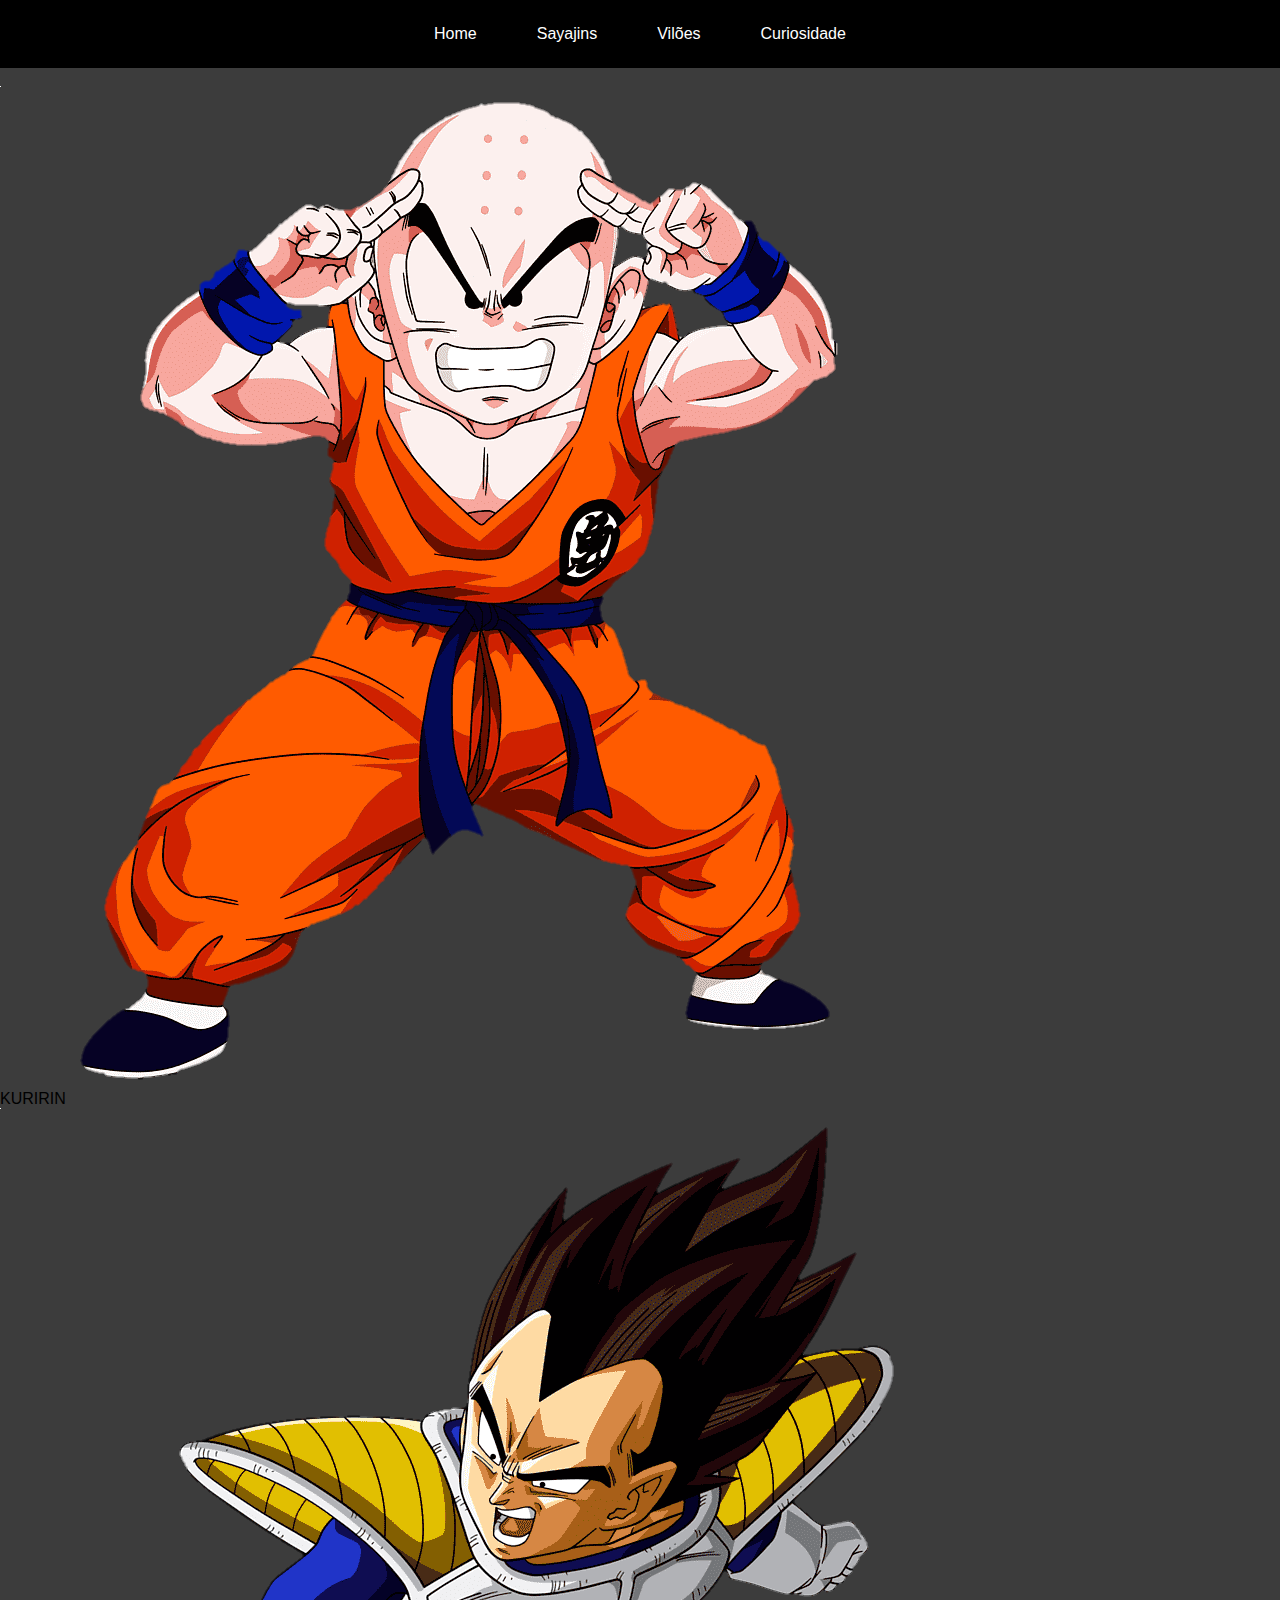
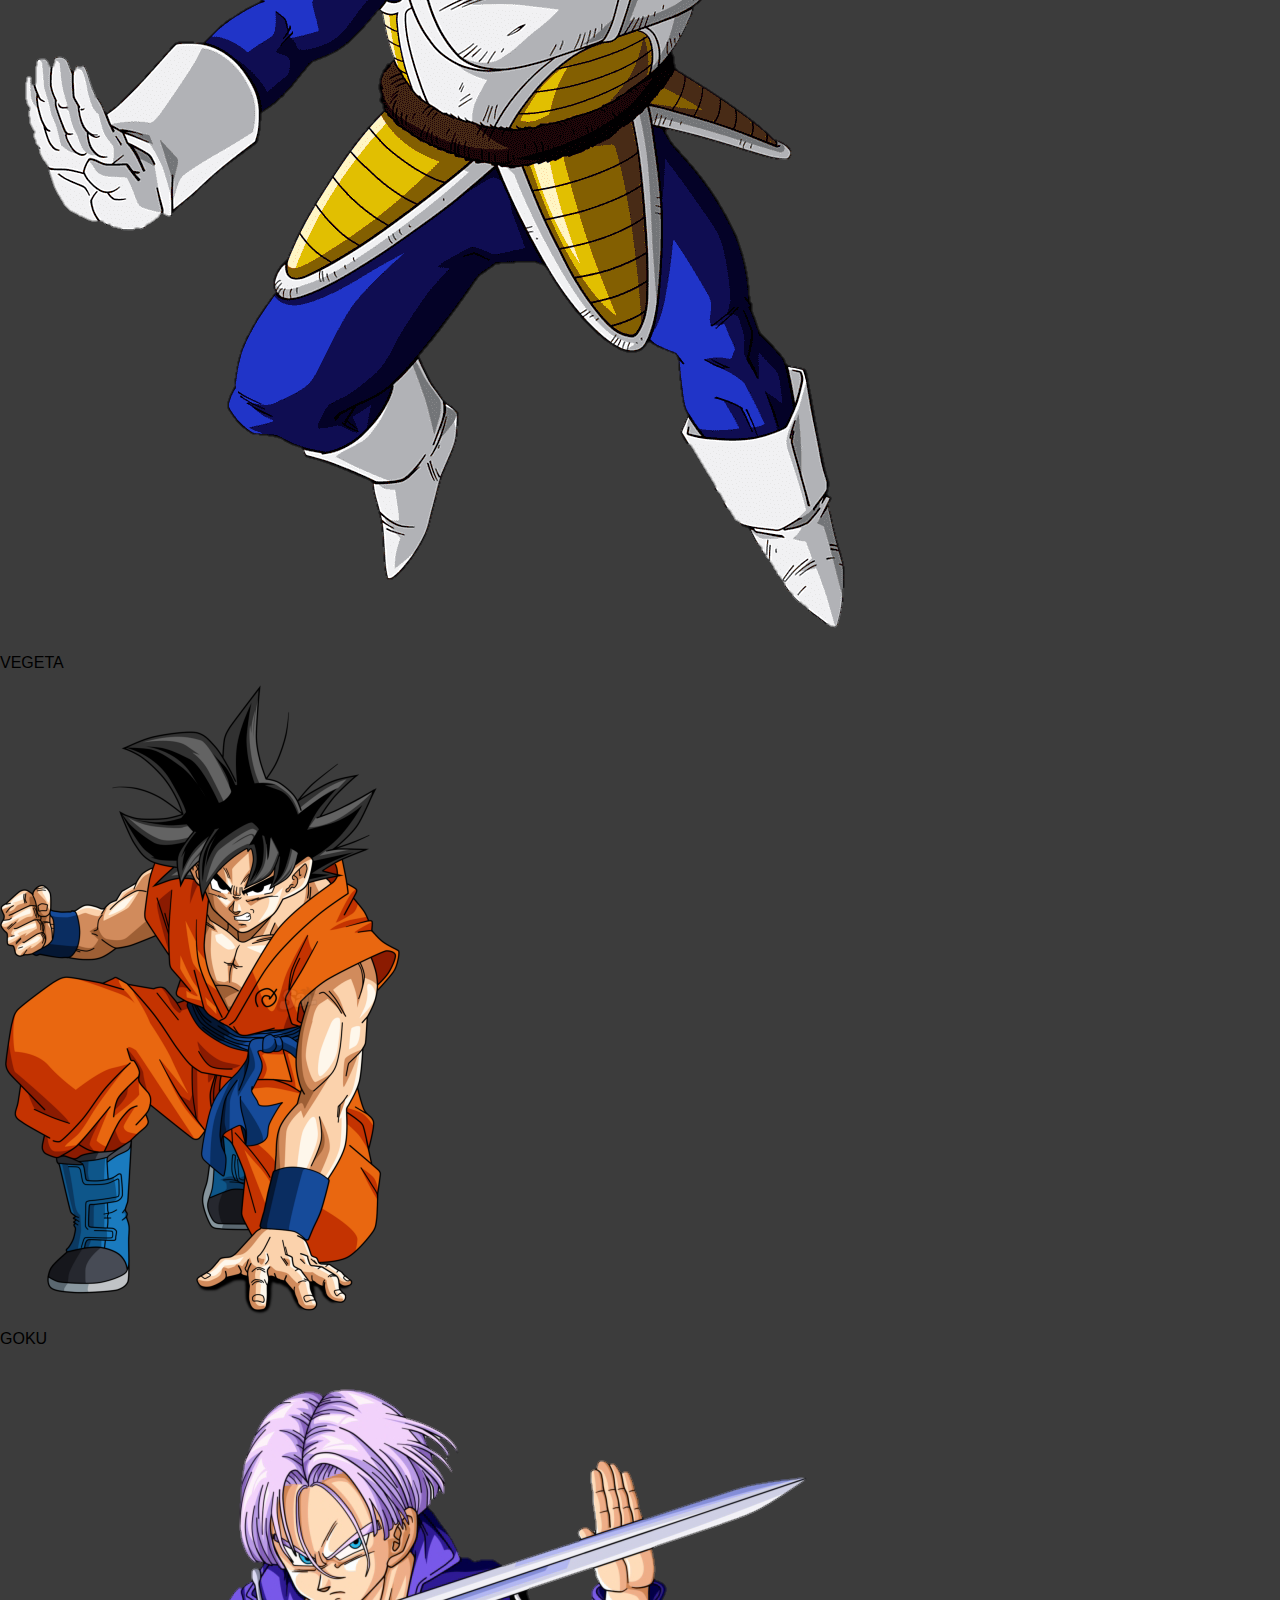
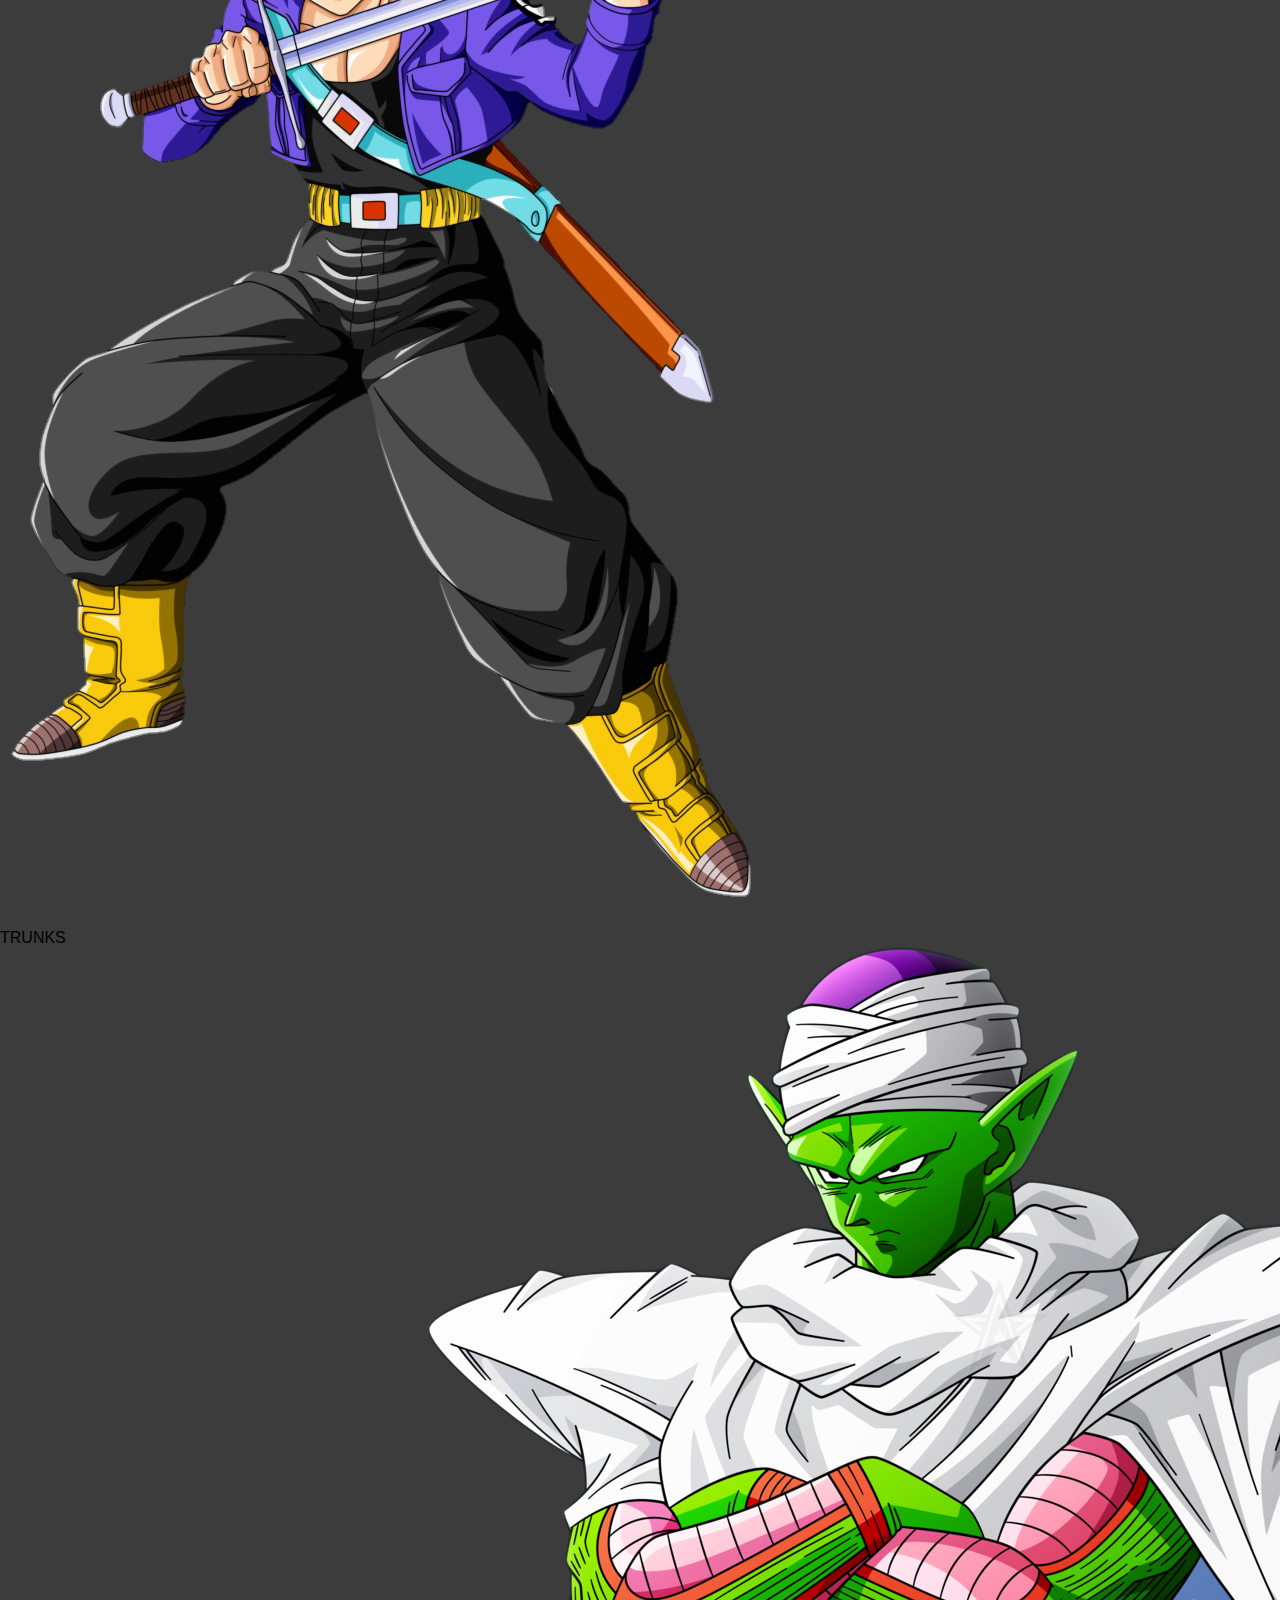
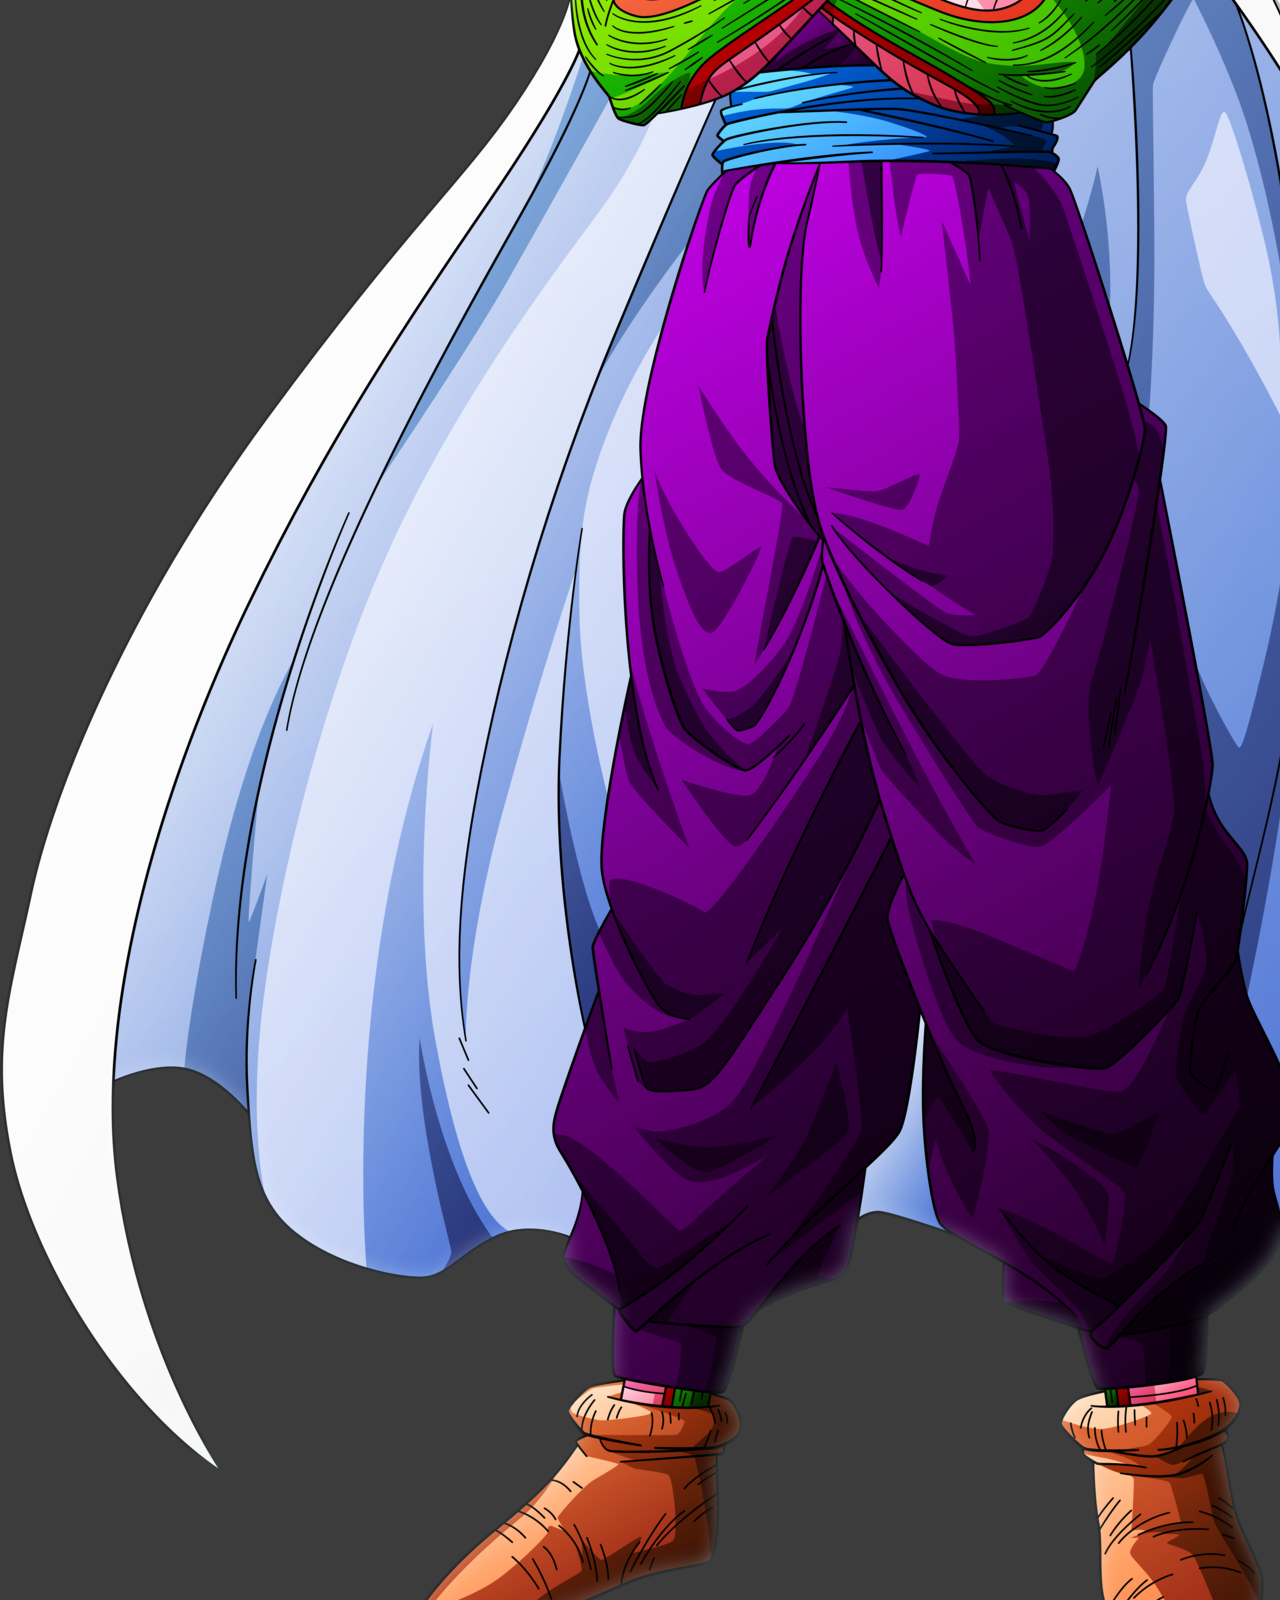
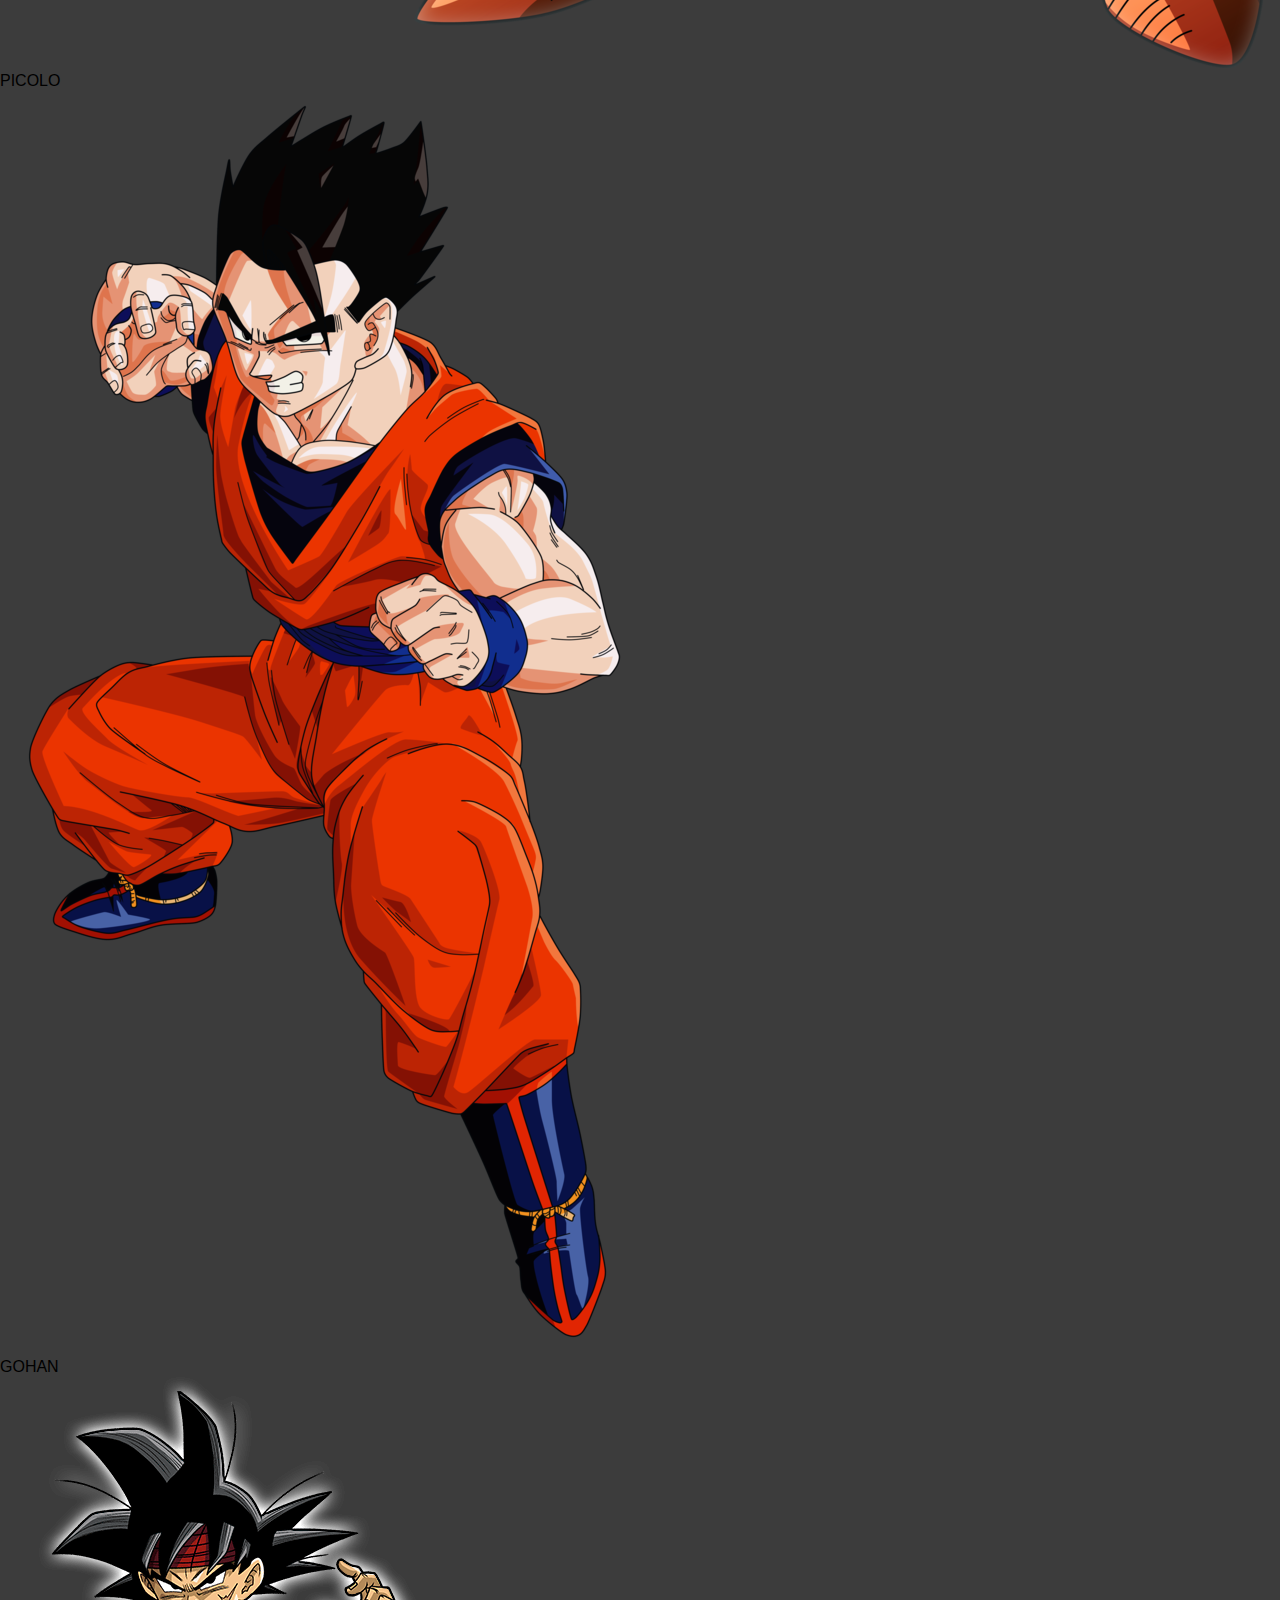
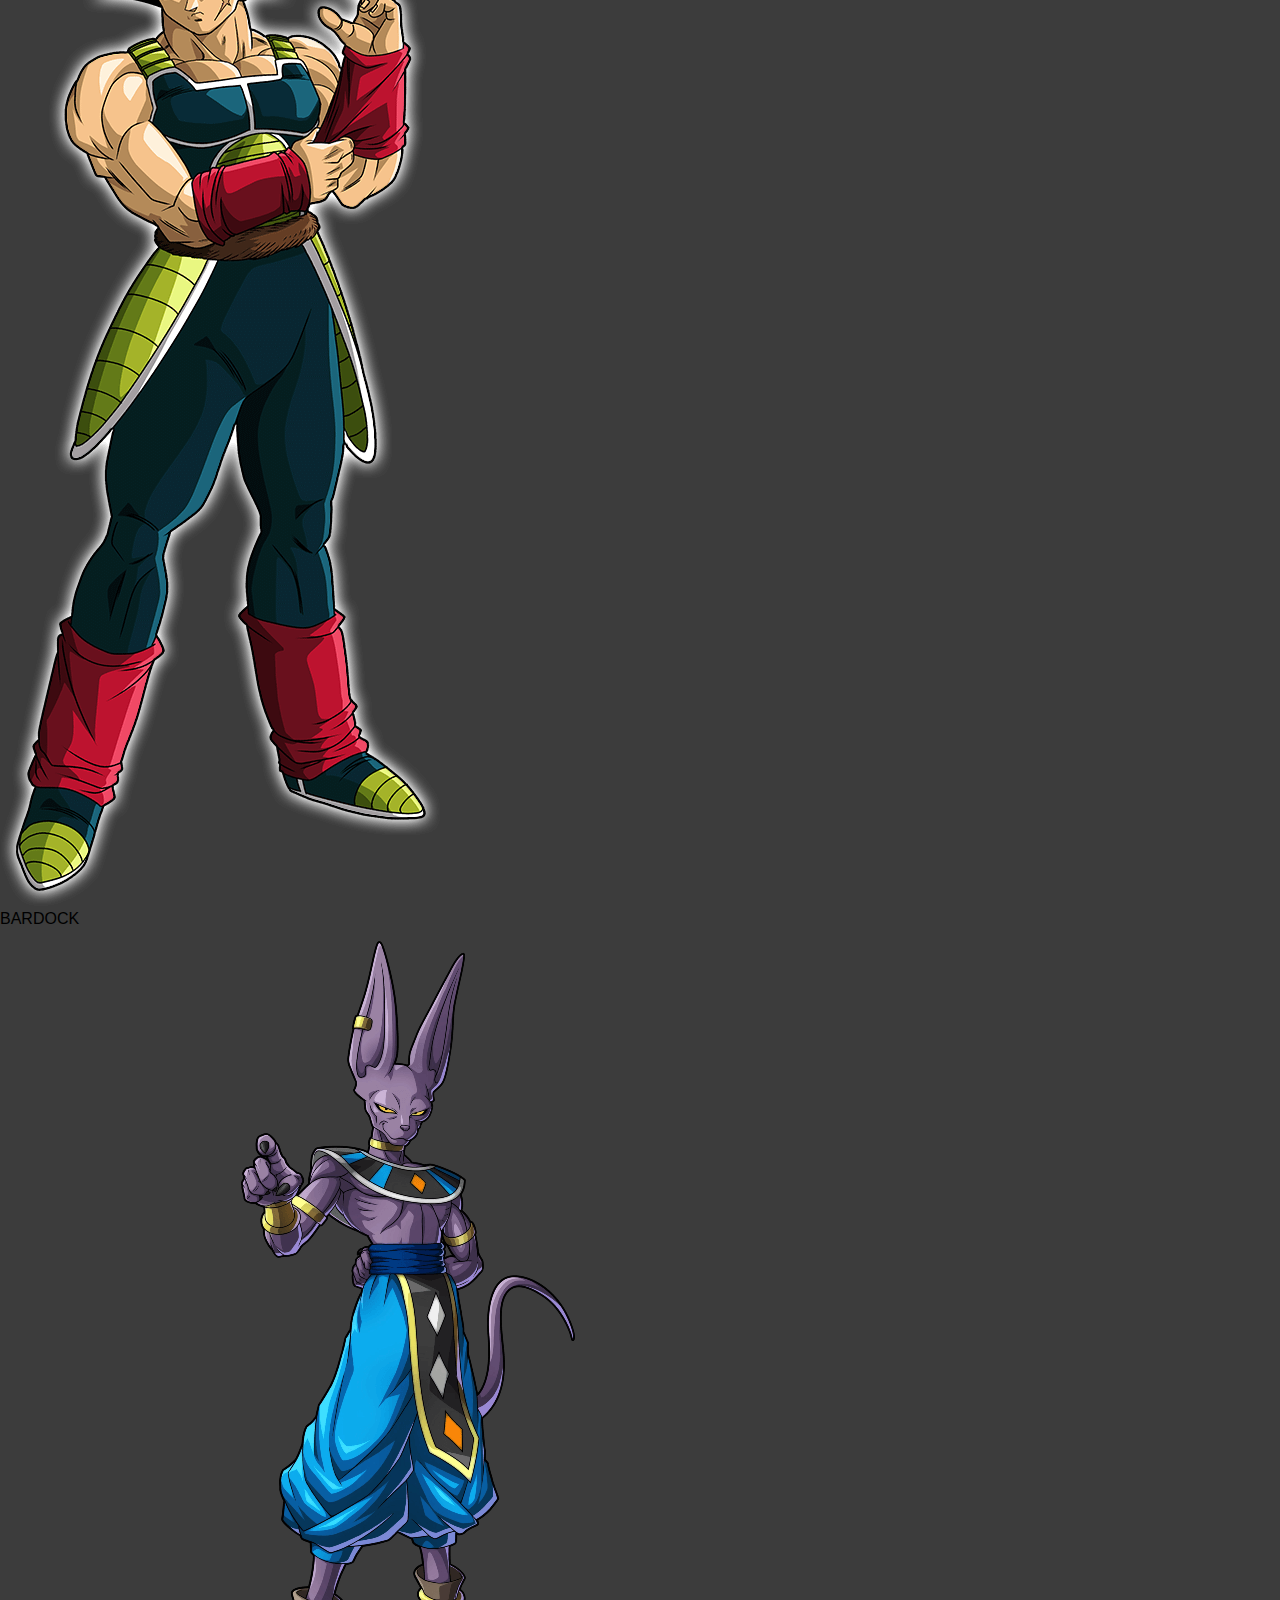
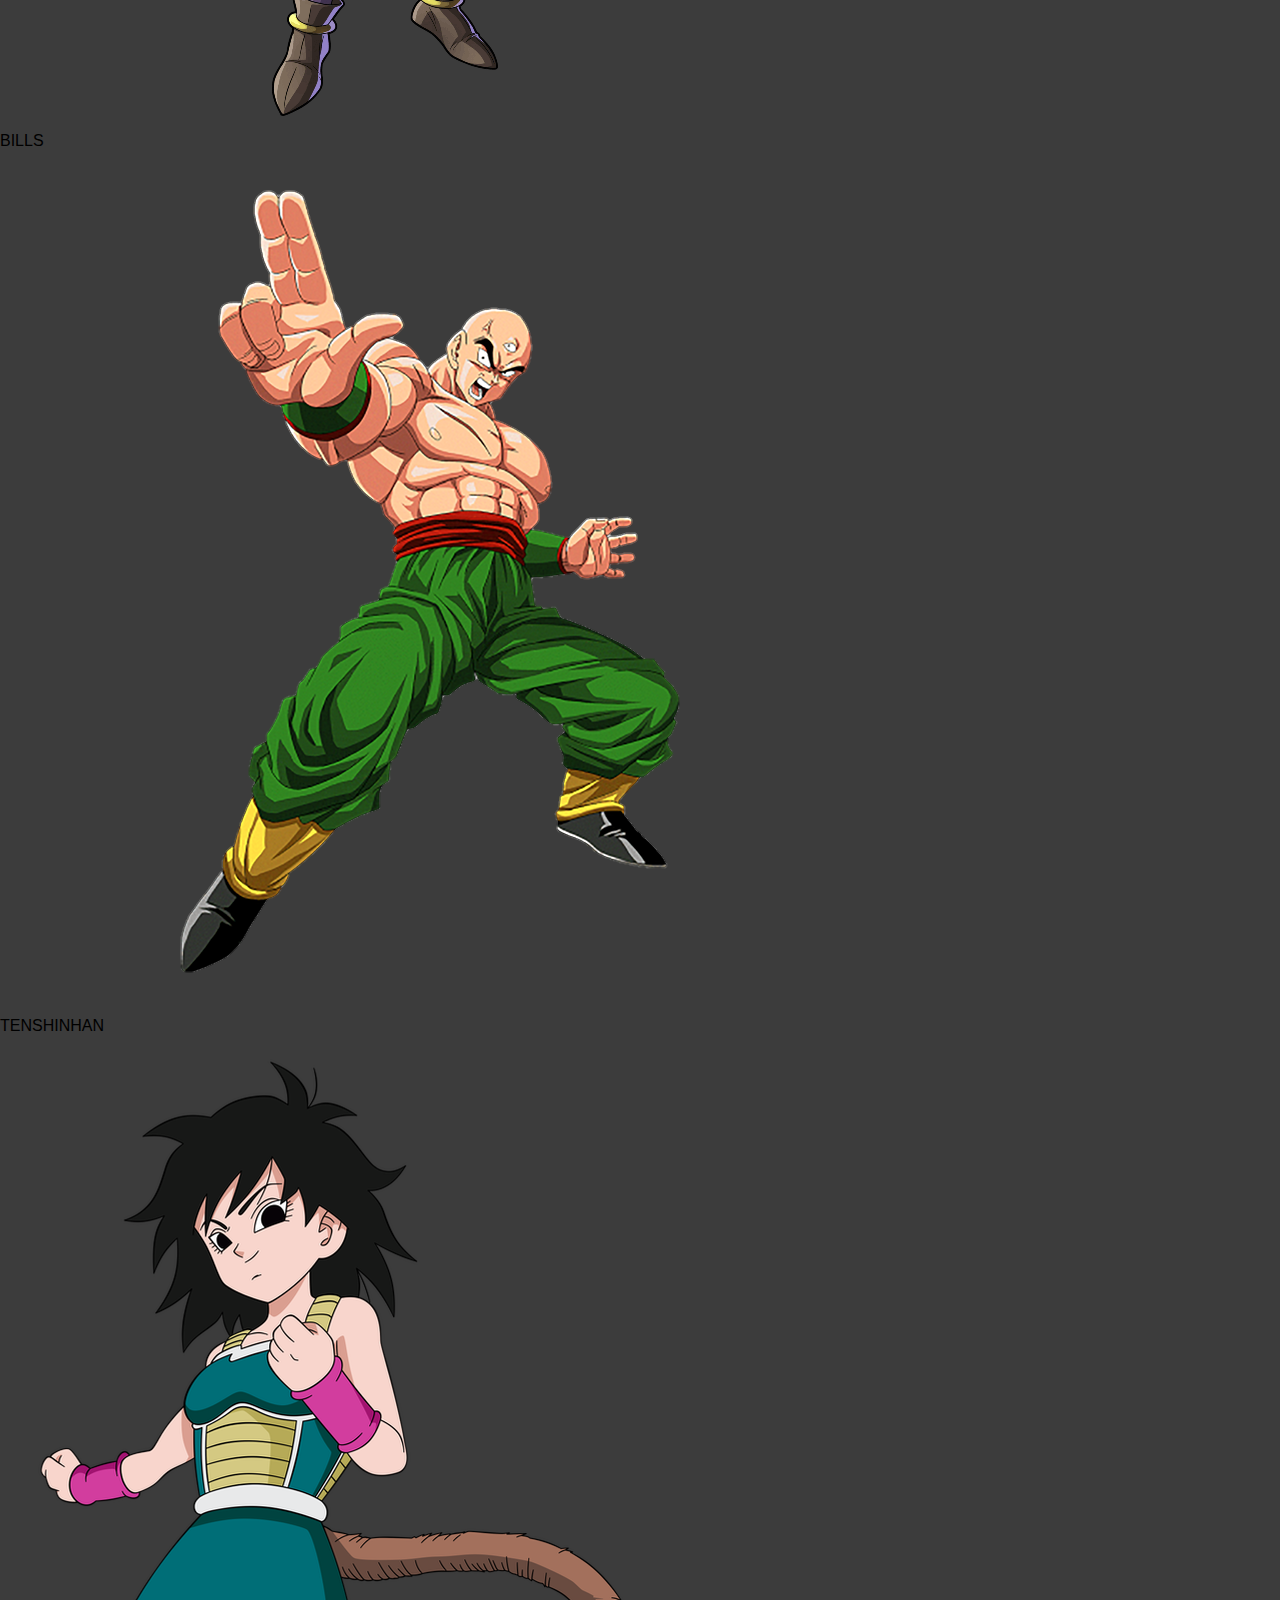
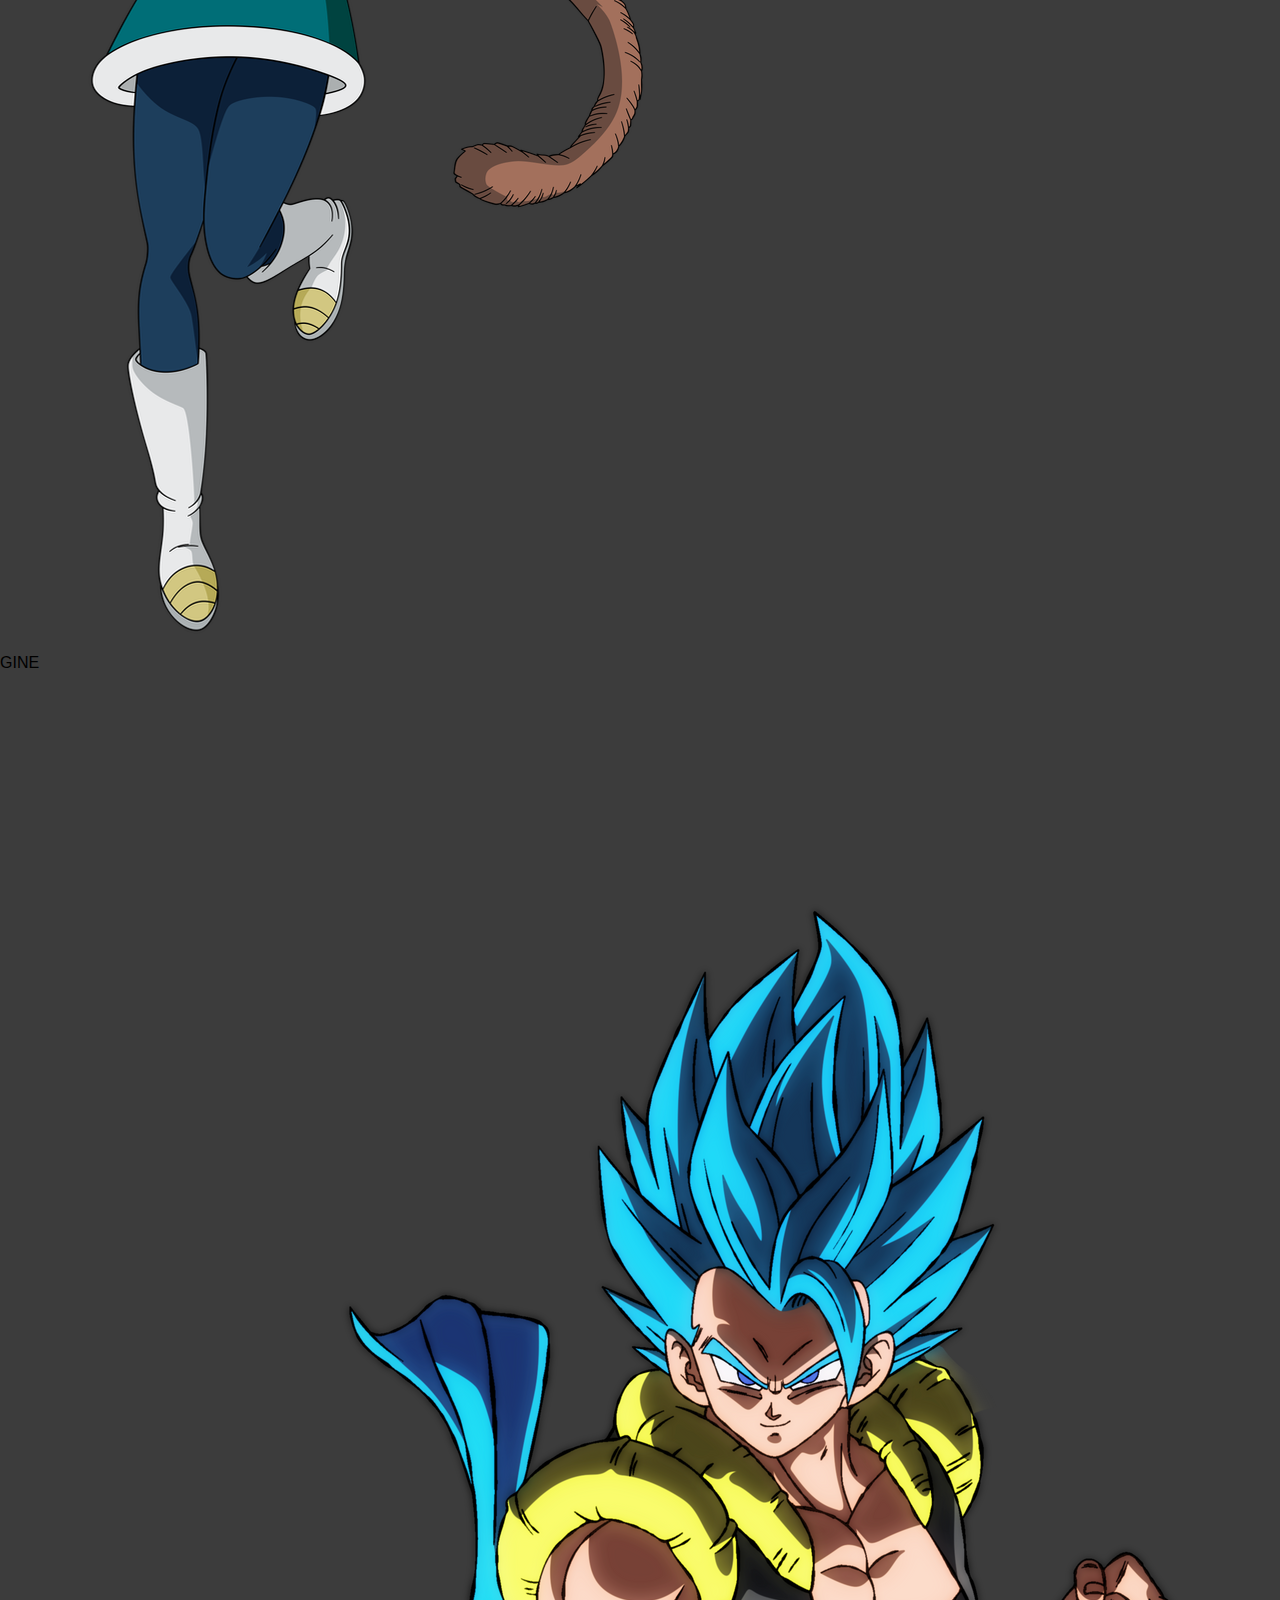
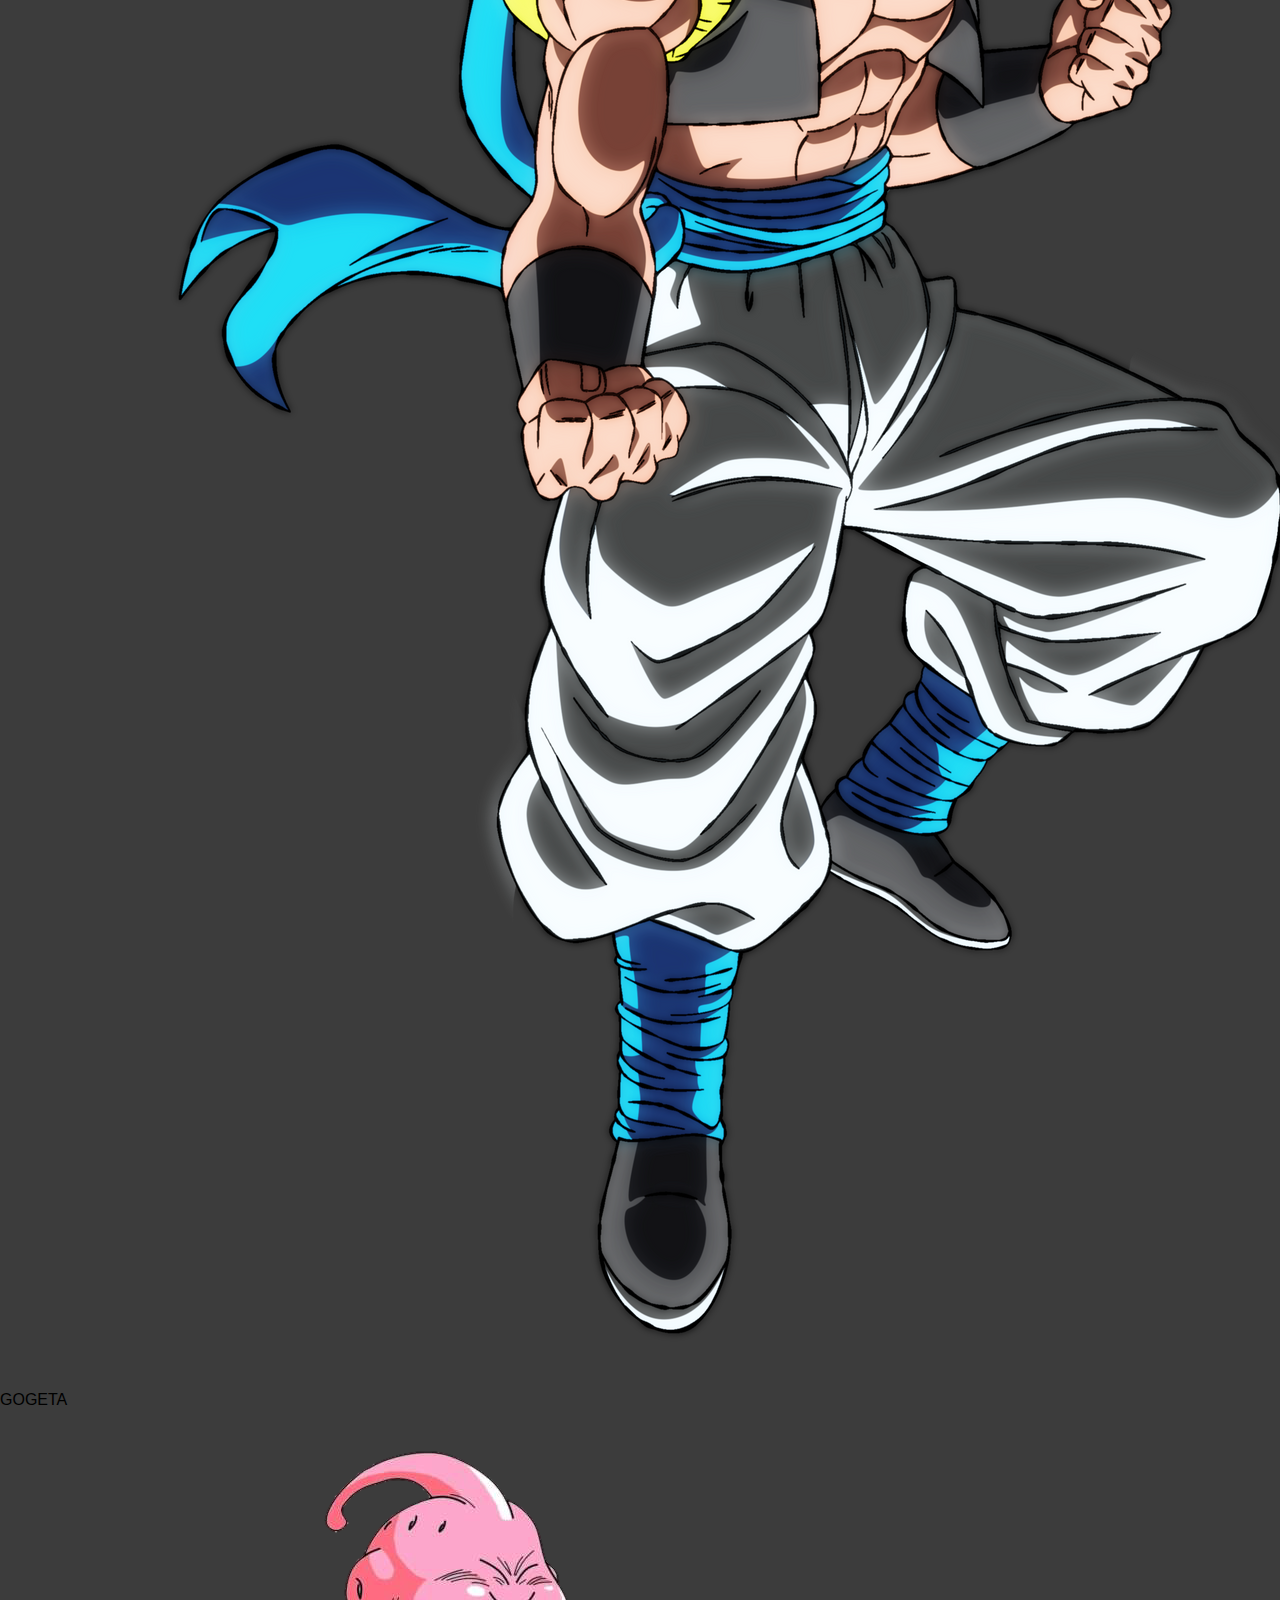
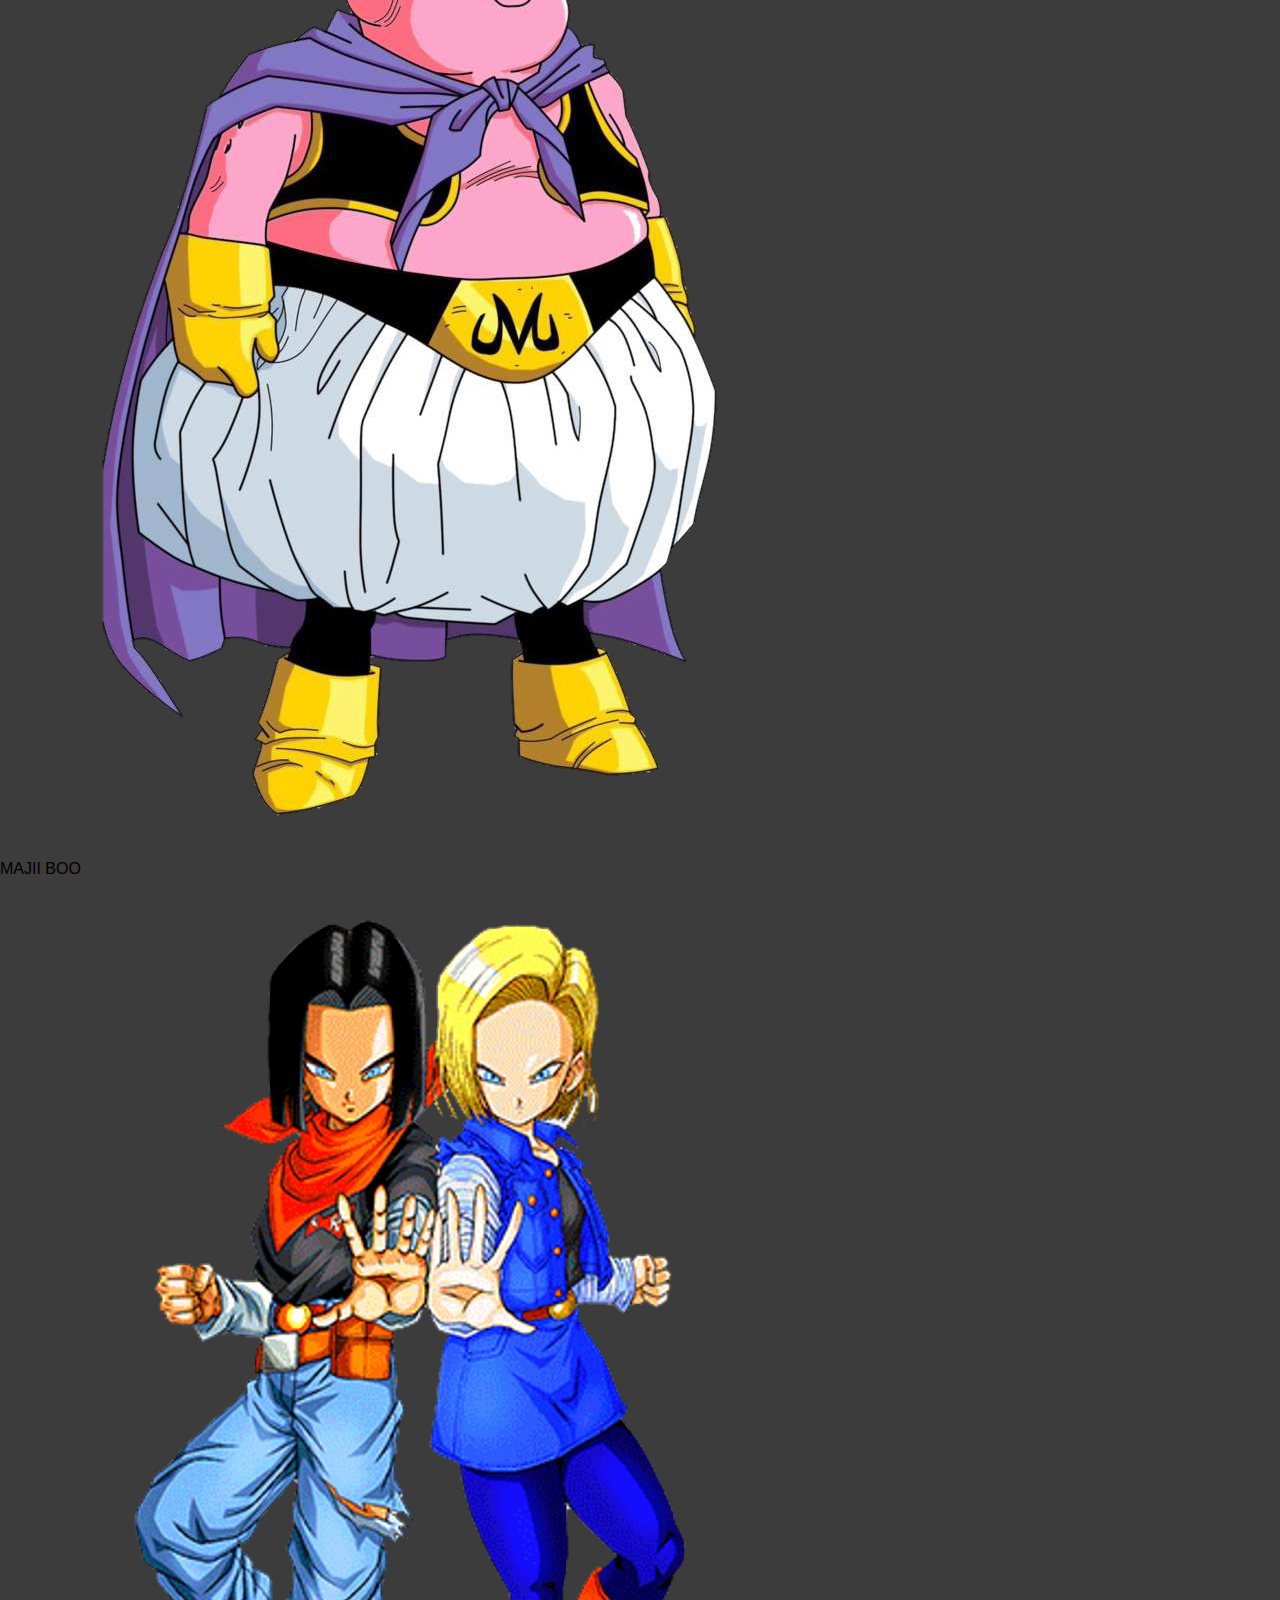
<file: sayadins.html>
<!DOCTYPE html>
<html lang="pt-BR">
<head>
    <meta charset="UTF-8">
    <meta http-equiv="X-UA-Compatible" content="IE=edge">
    <meta name="viewport" content="width=device-width, initial-scale=1.0">
    <link rel="icon" type="image/png" href="goku3.jpg">
    <link rel="stylesheet" href="stylesayadins.css">
    <title>Dragon Ball Z</title>
</head>
<body>
    <nav class="nav">
        <ul>
            <li class="li">
                <a class="a" href="index.html">Home</a></li>
            <li class="li">
                <a class="a" href="sayadins.html">Sayajins</a></li>
            <li class="li">
                <a class="a" href="vilao.html">Vilões</a></li>
            <li class="li">
               <a class="a" href="suporte.html">Curiosidade</a></li>
        </ul>
    </nav>
    <br>
    <div class="container1">
        <div class="linha1_coluna1">
        <p></p>
            <img class="picolo" src="imgs/kuririn.png">
            <p class="nomepers">KURIRIN</p>
        </div>
        <div div class="linha1_coluna2">
            <p></p>
            <img class="picolo" src="vilões/vegeta.png">
            <p class="nomepers">VEGETA</p>
        </div>
        <div div class="linha1_coluna3">
            <p></p>
            <img class="picolo" src="imgs/goku.png">
            <p class="nomepers">GOKU</p>
        </div>
        <div div class="linha1_coluna4">
            <p></p>
            <img class="picolo" src="imgs/Trunks.png">
            <p class="nomepers">TRUNKS</p>
        </div>
        <div div class="linha1_coluna5">
            <p></p>
            <img class="picolo" src="imgs/picolo.png">
            <p class="nomepers">PICOLO</p>
        </div>
        <div div class="linha1_coluna6">
            <p></p>
            <img class="picolo" src="imgs/gohan.png">
            <p class="nomepers">GOHAN</p>
        </div>
        <div div class="linha1_coluna7">
            <p></p>
            <img class="picolo" src="imgs/Bardock.png">
            <p class="nomepers">BARDOCK</p>
        </div>


        <div class="container3">
            <div class="linha2_coluna1">
            <p></p>
                <img class="picolo" src="imgs/Bills-png.png">
                <p class="nomepers">BILLS</p>
            </div>
            <div div class="linha2_coluna2">
                <p></p>
                <img class="picolo" src="imgs/Tenshinhan.png">
                <p class="nomepers">TENSHINHAN</p>
            </div>
            <div div class="linha2_coluna3">
                <p></p>
                <img class="picolo" src="imgs/Gine.png">
                <p class="nomepers">GINE</p>
            </div>
            <div div class="linha2_coluna4">
                <p></p>
                <img class="picolo" src="imgs/gogeta.png">
                <p class="nomepers">GOGETA</p>
            </div>
            <div div class="linha2_coluna5">
                <p></p>
                <img class="picolo" src="imgs/majii boo.png">
                <p class="nomepers">MAJII BOO</p>
            </div>
            <div div class="linha2_coluna6">
                <p></p>
                <img class="picolo" src="imgs/androides.png">
                <p class="nomepers">ANDROIDES 17 18</p>
            </div>
            <div div class="linha2_coluna7">
                <p></p>
                <img class="picolo" src="imgs/pan.png">
                <p class="nomepers">PAN</p>
            </div>
        


        <div class="container3">
            <div class="linha3_coluna1">
            <p></p>
                <img class="picolo" src="imgs/Yamcha.png">
                <p class="nomepers">YAMCHA</p>
            </div>
            <div div class="linha3_coluna2">
                <p></p>
                <img class="picolo" src="imgs/Zen'oh.png">
                <p class="nomepers">ZEN'OH</p>
            </div>
            <div div class="linha3_coluna3">
                <p></p>
                <img class="picolo" src="imgs/SumoSacerdote.png">
                <p class="nomepers">SACERDOTE</p>
            </div>
            <div div class="linha3_coluna4">
                <p></p>
                <img class="picolo" src="imgs/whis.png">
                <p class="nomepers">WHIS</p>
            </div>
            <div div class="linha3_coluna5">
                <p></p>
                <img class="picolo" src="imgs/Goten.png">
                <p class="nomepers">GOTEN</p>
            </div>
            <div div class="linha3_coluna6">
                <p></p>
                <img class="picolo" src="imgs/Rei Vegeta.png">
                <p class="nomepers">REI VEGETA</p>
            </div>
            <div div class="linha3_coluna7">
                <p></p>
                <img class="picolo" src="vilões/pikkon.png">
                <p class="nomepers">PIKKON</p>
            </div>
</body>
</html>
</file>
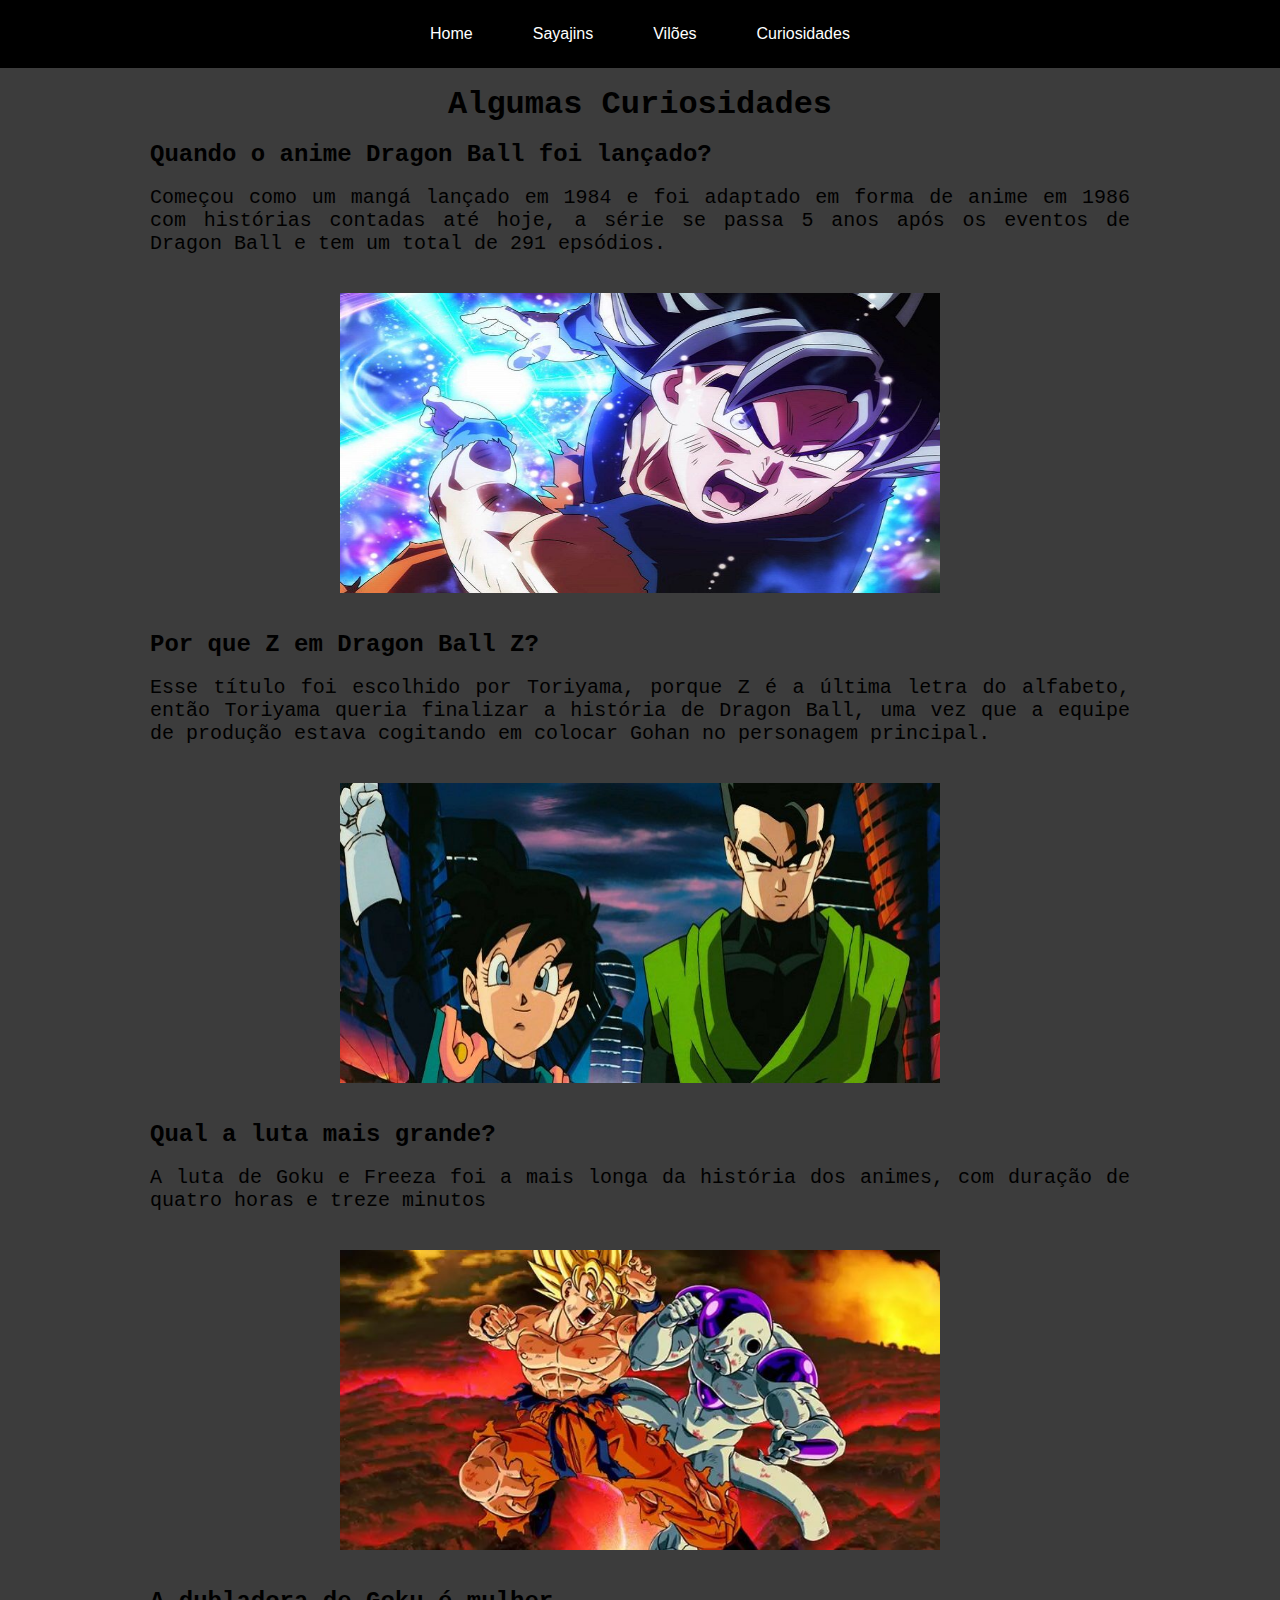
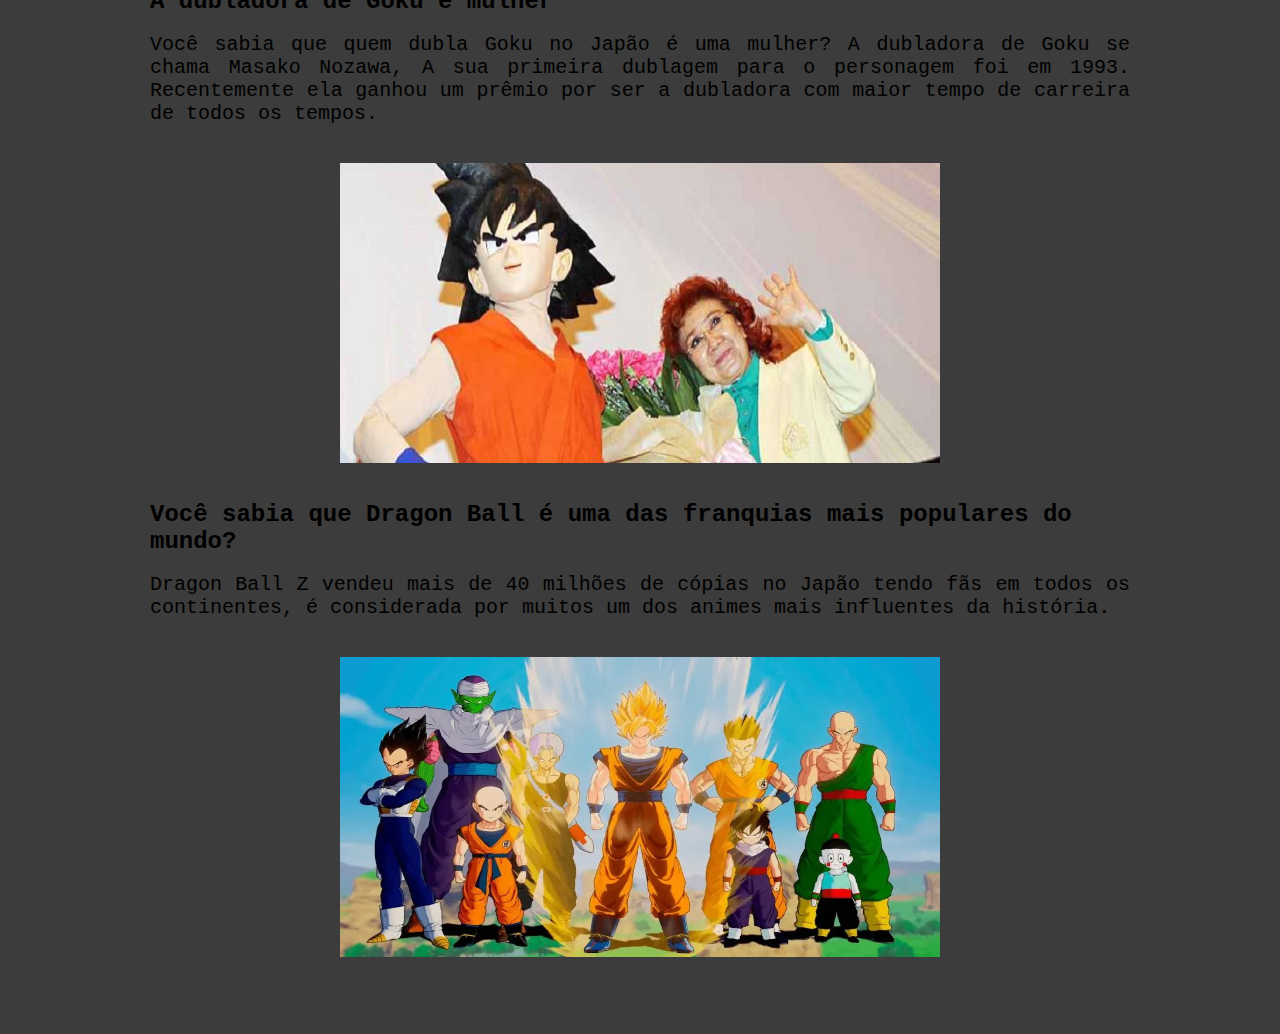
<file: suporte.html>
<!DOCTYPE html>
<html lang="pt-BR">
<head>
    <meta charset="UTF-8">
    <meta http-equiv="X-UA-Compatible" content="IE=edge">
    <meta name="viewport" content="width=device-width, initial-scale=1.0">
    <link rel="icon" type="image/png" href="goku3.jpg">
    <link rel="stylesheet" href="stylesuport.css">
    <title>Dragon Ball Z</title>
</head>
<body>
    <nav class="nav">
        <ul>
            <li class="li">
                <a class="a" href="index.html">Home</a></li>
            <li class="li">
                <a class="a" href="sayadins.html">Sayajins</a></li>
            <li class="li">
                <a class="a" href="vilao.html">Vilões</a></li>
            <li class="li">
                <a class="a" href="suporte.html">Curiosidades</a></li>
        </ul>
    </nav>
    <br>
    <h1 class="tit">Algumas Curiosidades</h1>
    
<br>
    <h2 class="t">Quando o anime Dragon Ball foi lançado?</h2>
    <br>
    <p class="parag">Começou como um mangá lançado em 1984 e foi adaptado em forma de anime em 1986 com histórias contadas até hoje,
       a série se passa 5 anos após os eventos de Dragon Ball e tem um total de 291 epsódios.
    </p>
    <br>
        <img src="curiosidades/inicio.jpg" class="img_cur">
<br>
    <h2 class="t">Por que Z em Dragon Ball Z?</h2>
    <br>
    <p class="parag">Esse título foi escolhido por Toriyama, porque Z é a última letra do alfabeto, então Toriyama queria finalizar a história de Dragon Ball, 
       uma vez que a equipe de produção estava cogitando em colocar Gohan no personagem principal.
    </p>
    <br>
       <img src="curiosidades/z.jpg" class="img_cur">
<br>
    <h2 class="t">Qual a luta mais grande?</h2>
    <br>
    <p class="parag">A luta de Goku e Freeza foi a mais longa da história dos animes, com duração de quatro horas e treze minutos</p>
    <br>
    <img src="curiosidades/luta.jpg" class="img_cur">
<br>
    <h2 class="t">A dubladora de Goku é mulher</h2>
    <br>
    <p class="parag">Você sabia que quem dubla Goku no Japão é uma mulher? A dubladora de Goku se chama Masako Nozawa, A sua primeira dublagem para o personagem foi em 1993. 
       Recentemente ela ganhou um prêmio por ser a dubladora com maior tempo de carreira de todos os tempos.
    </p>
    <br>
    <img src="curiosidades/mulher.jpg" class="img_cur">
<br>
    <h2 class="t">Você sabia que Dragon Ball é uma das franquias mais populares do mundo?</h2>
    <br>
    <p class="parag">Dragon Ball Z vendeu mais de 40 milhões de cópias no Japão tendo fãs em todos os continentes, é considerada 
       por muitos um dos animes mais influentes da história.
    </p>
    <br>
    <img src="curiosidades/franquia.jpg" class="img_cur">
    <br>
    <br>
</body>
</html>
</file>
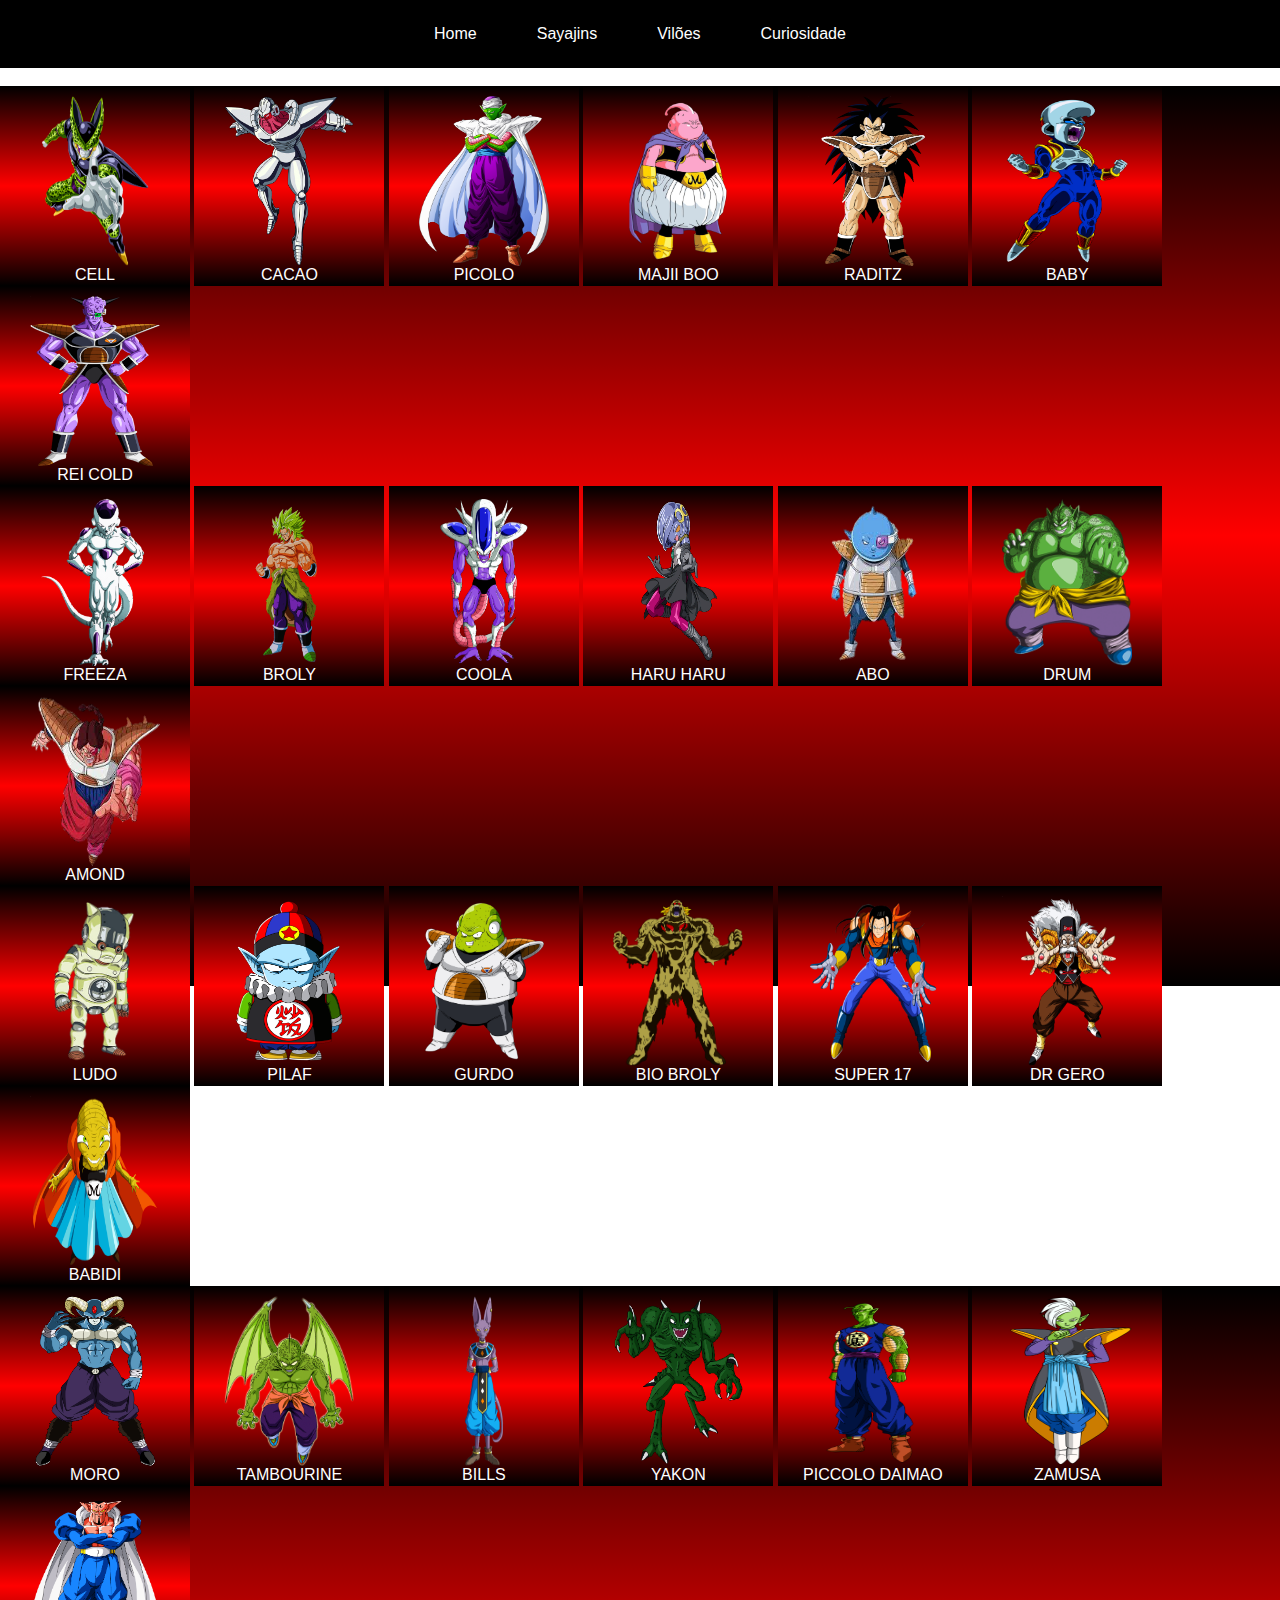
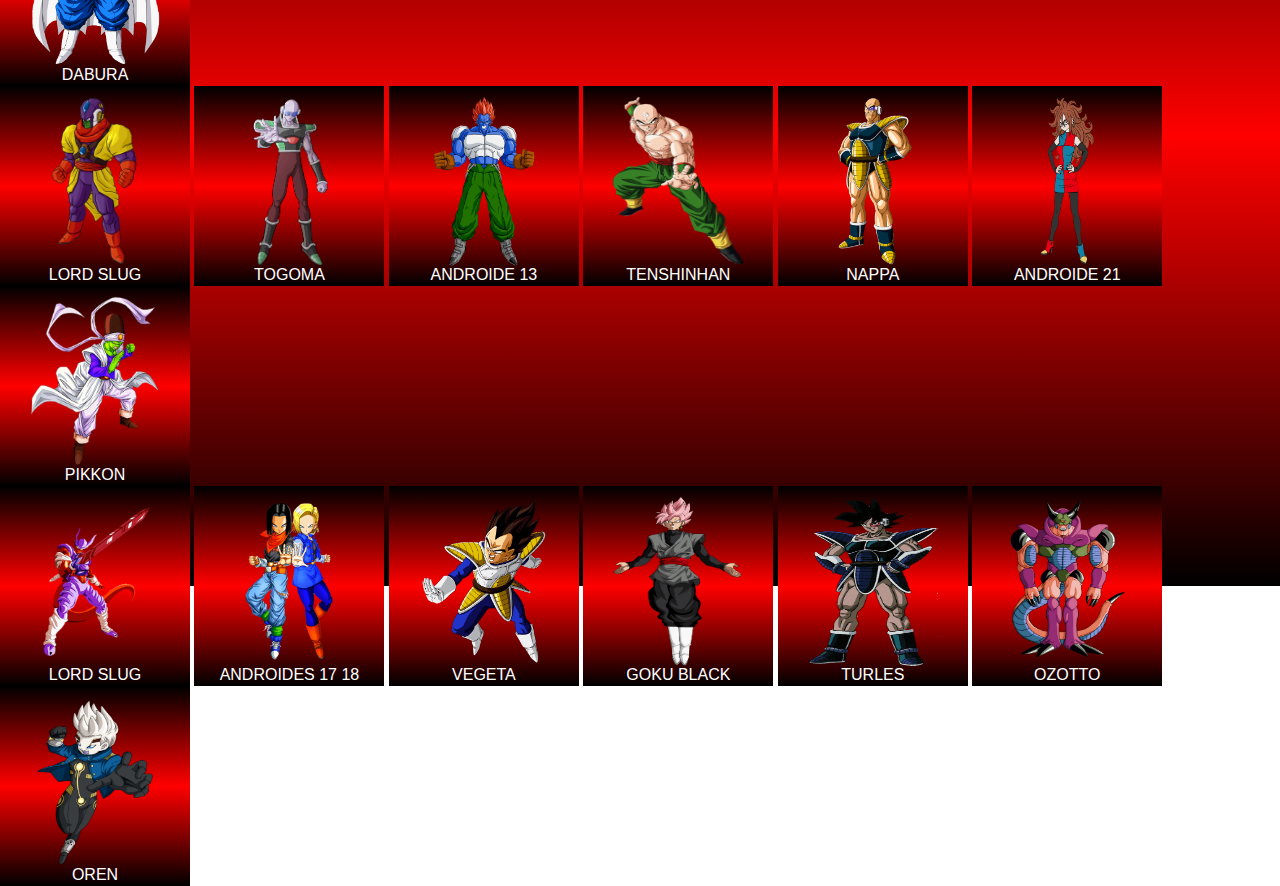
<file: vilao.html>
<!DOCTYPE html>
<html lang="pt-BR">
<head>
    <meta charset="UTF-8">
    <meta http-equiv="X-UA-Compatible" content="IE=edge">
    <meta name="viewport" content="width=device-width, initial-scale=1.0">
    <link rel="icon" type="image/png" href="goku3.jpg">
    <link rel="stylesheet" href="stylevilao.css">
    <title>Dragon Ball Z</title>
</head>
<body>
    <nav class="nav">
        <ul>
            <li class="li">
                <a class="a" href="index.html">Home</a></li>
            <li class="li">
                <a class="a" href="sayadins.html">Sayajins</a></li>
            <li class="li">
                <a class="a" href="vilao.html">Vilões</a></li>
            <li class="li">
               <a class="a" href="suporte.html">Curiosidade</a></li>
        </ul>
    </nav>
    <br>
    <div class="container1">
        <div class="linha1_coluna1">
        <p></p>
            <img class="picolo" src="vilões/cell.png">
            <p class="nomepers">CELL</p>
        </div>
        <div div class="linha1_coluna2">
            <p></p>
            <img class="picolo" src="vilões/cacao.png">
            <p class="nomepers">CACAO</p>
        </div>
        <div div class="linha1_coluna3">
            <p></p>
            <img class="picolo" src="vilões/picolo.png">
            <p class="nomepers">PICOLO</p>
        </div>
        <div div class="linha1_coluna4">
            <p></p>
            <img class="picolo" src="vilões/magiin boo.png">
            <p class="nomepers">MAJII BOO</p>
        </div>
        <div div class="linha1_coluna5">
            <p></p>
            <img class="picolo" src="vilões/raditz.png">
            <p class="nomepers">RADITZ</p>
        </div>
        <div div class="linha1_coluna6">
            <p></p>
            <img class="picolo" src="vilões/az.png">
            <p class="nomepers">BABY</p>
        </div>
        <div div class="linha1_coluna7">
            <p></p>
            <img class="picolo" src="vilões/Rei cold.png">
            <p class="nomepers">REI COLD</p>
        </div>


        <div class="container3">
            <div class="linha2_coluna1">
            <p></p>
                <img class="picolo" src="vilões/freeza.png">
                <p class="nomepers">FREEZA</p>
            </div>
            <div div class="linha2_coluna2">
                <p></p>
                <img class="picolo" src="vilões/ale.png">
                <p class="nomepers">BROLY</p>
            </div>
            <div div class="linha2_coluna3">
                <p></p>
                <img class="picolo" src="vilões/coola.png">
                <p class="nomepers">COOLA</p>
            </div>
            <div div class="linha2_coluna4">
                <p></p>
                <img class="picolo" src="vilões/haru haru.png">
                <p class="nomepers">HARU HARU</p>
            </div>
            <div div class="linha2_coluna5">
                <p></p>
                <img class="picolo" src="vilões/abo.png">
                <p class="nomepers">ABO</p>
            </div>
            <div div class="linha2_coluna6">
                <p></p>
                <img class="picolo" src="vilões/drum.png">
                <p class="nomepers">DRUM</p>
            </div>
            <div div class="linha2_coluna7">
                <p></p>
                <img class="picolo" src="vilões/amond.png">
                <p class="nomepers">AMOND</p>
            </div>
        


        <div class="container3">
            <div class="linha3_coluna1">
            <p></p>
                <img class="picolo" src="vilões/ludo.png">
                <p class="nomepers">LUDO</p>
            </div>
            <div div class="linha3_coluna2">
                <p></p>
                <img class="picolo" src="vilões/pilaf.png">
                <p class="nomepers">PILAF</p>
            </div>
            <div div class="linha3_coluna3">
                <p></p>
                <img class="picolo" src="vilões/gurdo.png">
                <p class="nomepers">GURDO</p>
            </div>
            <div div class="linha3_coluna4">
                <p></p>
                <img class="picolo" src="vilões/bio broly.png">
                <p class="nomepers">BIO BROLY</p>
            </div>
            <div div class="linha3_coluna5">
                <p></p>
                <img class="picolo" src="vilões/super 17.png">
                <p class="nomepers">SUPER 17</p>
            </div>
            <div div class="linha3_coluna6">
                <p></p>
                <img class="picolo" src="vilões/dr gero.png">
                <p class="nomepers">DR GERO</p>
            </div>
            <div div class="linha3_coluna7">
                <p></p>
                <img class="picolo" src="vilões/babidi.png">
                <p class="nomepers">BABIDI</p>
            </div>
        

            <div class="container1">
            <div class="linha4_coluna1">
                <p></p>
                    <img class="picolo" src="vilões/moro.png">
                    <p class="nomepers">MORO</p>
            </div>
            <div class="linha4_coluna2">
                <p></p>
                    <img class="picolo" src="vilões/tambourine.png">
                    <p class="nomepers">TAMBOURINE</p>
            </div>
            <div class="linha4_coluna3">
                <p></p>
                    <img class="picolo" src="vilões/bills.png">
                    <p class="nomepers">BILLS</p>
            </div>
            <div class="linha4_coluna4">
                <p></p>
                    <img class="picolo" src="vilões/yakon.png">
                    <p class="nomepers">YAKON</p>
            </div>
            <div class="linha4_coluna5">
                <p></p>
                    <img class="picolo" src="vilões/piccolo daimao.png">
                    <p class="nomepers">PICCOLO DAIMAO</p>
            </div>
            <div class="linha4_coluna6">
                <p></p>
                    <img class="picolo" src="vilões/zamusa.png">
                    <p class="nomepers">ZAMUSA</p>
            </div>
            <div class="linha4_coluna7">
                <p></p>
                    <img class="picolo" src="vilões/dabura.png">
                    <p class="nomepers">DABURA</p>
            </div>

            <div class="container4">
                <div class="linha5_coluna1">
                    <p></p>
                    <img class="picolo" src="vilões/lord slug.png">
                    <p class="nomepers">LORD SLUG</p>
                </div>
                <div class="linha5_coluna2">
                    <p></p>
                    <img class="picolo" src="vilões/togoma.png">
                    <p class="nomepers">TOGOMA</p>
                </div>
                <div class="linha5_coluna3">
                    <p></p>
                    <img class="picolo" src="vilões/androide 13.png">
                    <p class="nomepers">ANDROIDE 13</p>
                </div>
                <div class="linha5_coluna4">
                    <p></p>
                    <img class="picolo" src="vilões/Tenshinhan.png">
                    <p class="nomepers">TENSHINHAN</p>
                </div>
                <div class="linha5_coluna5">
                    <p></p>
                <img class="picolo" src="vilões/nappa.png">
                    <p class="nomepers">NAPPA</p>
                </div>
                <div class="linha5_coluna6">
                    <p></p>
                    <img class="picolo" src="vilões/androide21.png">
                    <p class="nomepers">ANDROIDE 21</p>
                </div>
                <div class="linha5_coluna7">
                    <p></p>
                    <img class="picolo" src="vilões/pikkon.png">
                    <p class="nomepers">PIKKON</p>
                </div>
        


            
            <div class="container4">
                <div class="linha6_coluna1">
                    <p></p>
                    <img class="picolo" src="vilões/Janembra.png">
                    <p class="nomepers">LORD SLUG</p>
                </div> 
                <div div class="linha6_coluna2">
                    <p></p>
                    <img class="picolo" src="vilões/androides.png">
                    <p class="nomepers">ANDROIDES 17 18</p>
                </div>
                <div div class="linha6_coluna3">
                    <p></p>
                    <img class="picolo" src="vilões/vegeta.png">
                    <p class="nomepers">VEGETA</p>
                </div>
                <div div class="linha6_coluna4">
                    <p></p>
                    <img class="picolo" src="vilões/Goku-Black.png">
                    <p class="nomepers">GOKU BLACK</p>
                </div>
                <div class="linha6_coluna5">
                    <p></p>
                    <img class="picolo" src="vilões/turles.png">
                    <p class="nomepers">TURLES</p>
                </div>
                <div class="linha6_coluna6">
                    <p></p>
                    <img class="picolo" src="vilões/ozotto.png">
                    <p class="nomepers">OZOTTO</p>
                </div>
                <div class="linha6_coluna7">
                    <p></p>
                    <img class="picolo" src="vilões/Oren.png">
                    <p class="nomepers">OREN</p>
                </div>
</body>
</html>
</file>
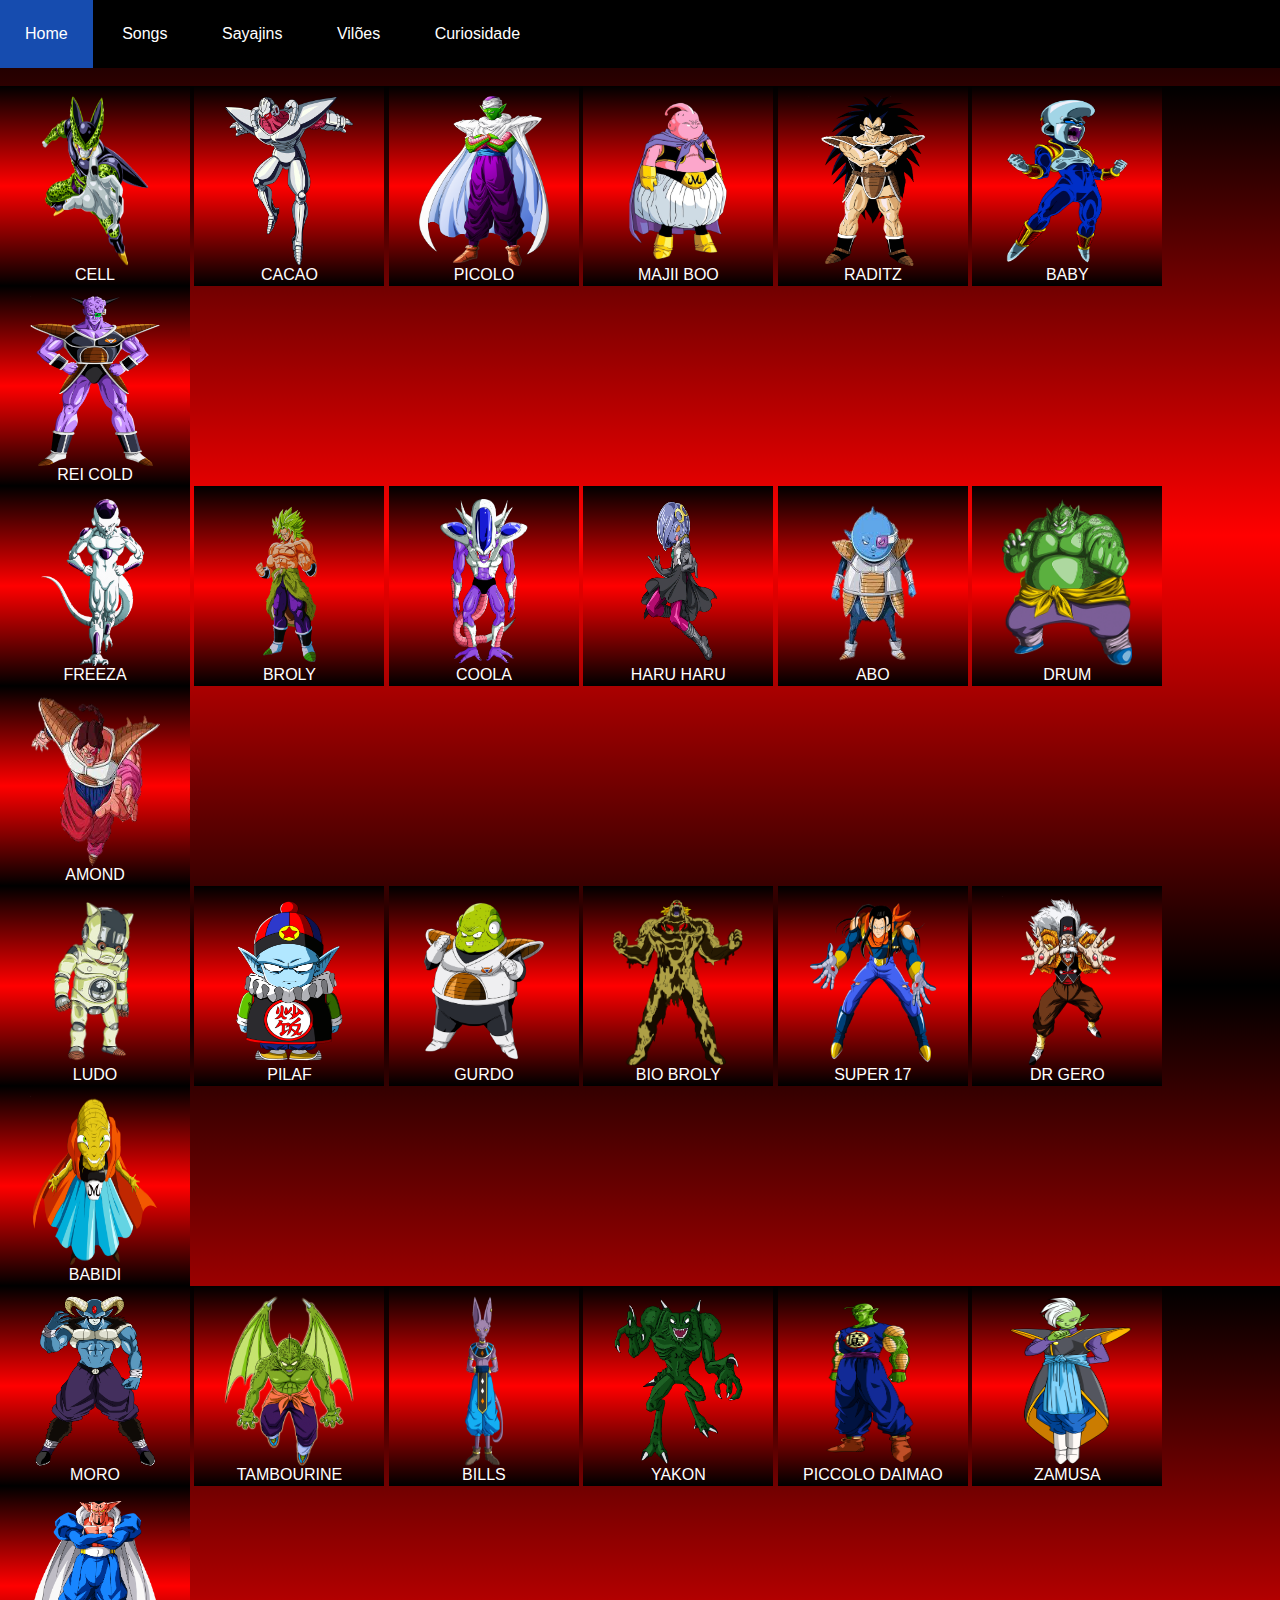
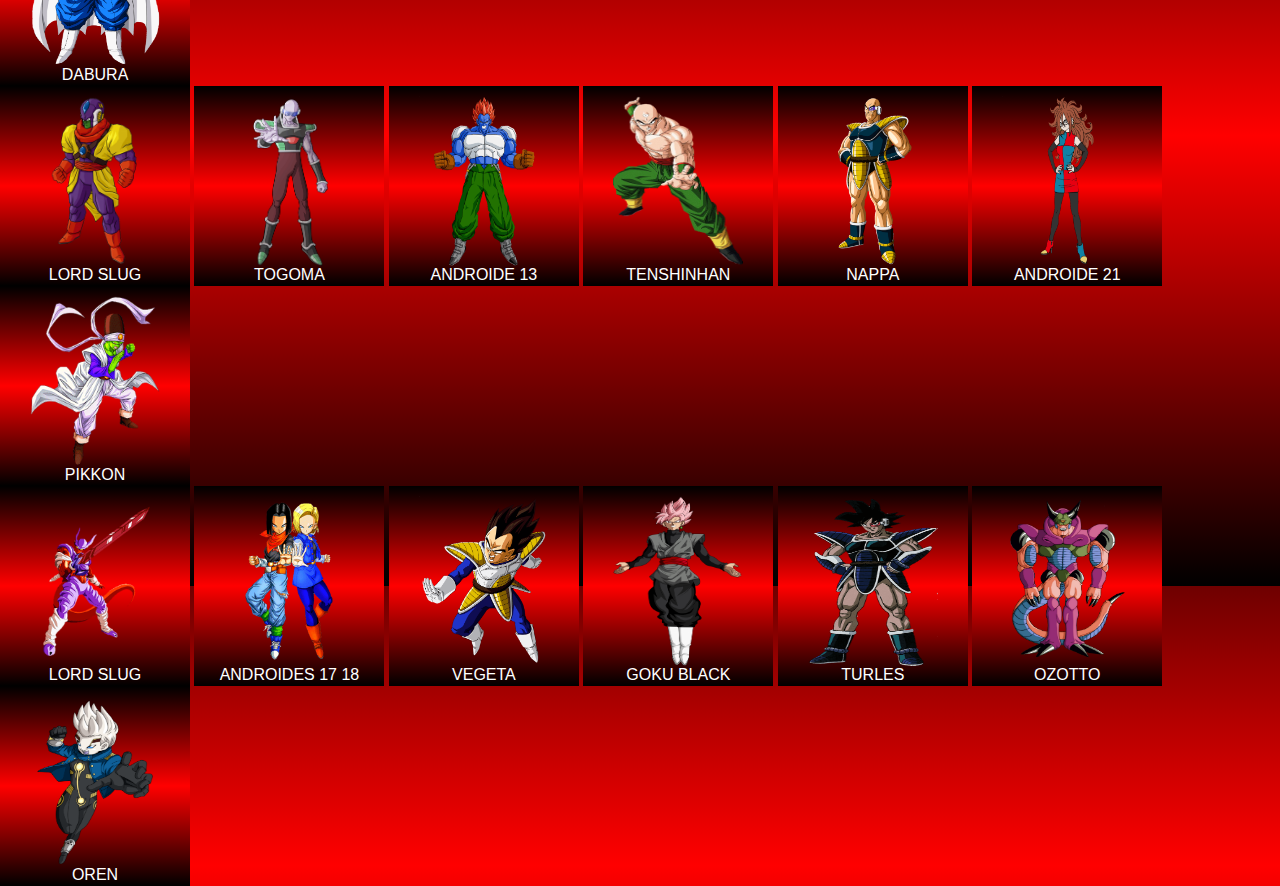
<file: Dragon Ball Z/index_vilao.html>
<!DOCTYPE html>
<html lang="pt-BR">
<head>
    <meta charset="UTF-8">
    <meta http-equiv="X-UA-Compatible" content="IE=edge">
    <meta name="viewport" content="width=device-width, initial-scale=1.0">
    <link rel="stylesheet" href="style.css">
    <title>PROJETO</title>
</head>
<body>
    <nav class="nav">
        <ul>
            <li class="li">
                <a class="a" href="index.html">Home</a></li>
            <li class="li">
                <a class="a" href="songs.html">Songs</a></li>
            <li class="li">
                <a class="a" href="sayadins.html">Sayajins</a></li>
            <li class="li">
                <a class="a" href="index_vilao.html">Vilões</a></li>
            <li class="li">
               <a class="a" href="suporte.html">Curiosidade</a></li>
        </ul>
    </nav>
    <br>
    <div class="container1">
        <div class="linha1_coluna1">
        <p></p>
            <img class="picolo" src="vilões/cell.png">
            <p class="nomepers">CELL</p>
        </div>
        <div div class="linha1_coluna2">
            <p></p>
            <img class="picolo" src="vilões/cacao.png">
            <p class="nomepers">CACAO</p>
        </div>
        <div div class="linha1_coluna3">
            <p></p>
            <img class="picolo" src="vilões/picolo.png">
            <p class="nomepers">PICOLO</p>
        </div>
        <div div class="linha1_coluna4">
            <p></p>
            <img class="picolo" src="vilões/magiin boo.png">
            <p class="nomepers">MAJII BOO</p>
        </div>
        <div div class="linha1_coluna5">
            <p></p>
            <img class="picolo" src="vilões/raditz.png">
            <p class="nomepers">RADITZ</p>
        </div>
        <div div class="linha1_coluna6">
            <p></p>
            <img class="picolo" src="vilões/az.png">
            <p class="nomepers">BABY</p>
        </div>
        <div div class="linha1_coluna7">
            <p></p>
            <img class="picolo" src="vilões/Rei cold.png">
            <p class="nomepers">REI COLD</p>
        </div>


        <div class="container3">
            <div class="linha2_coluna1">
            <p></p>
                <img class="picolo" src="vilões/freeza.png">
                <p class="nomepers">FREEZA</p>
            </div>
            <div div class="linha2_coluna2">
                <p></p>
                <img class="picolo" src="vilões/ale.png">
                <p class="nomepers">BROLY</p>
            </div>
            <div div class="linha2_coluna3">
                <p></p>
                <img class="picolo" src="vilões/coola.png">
                <p class="nomepers">COOLA</p>
            </div>
            <div div class="linha2_coluna4">
                <p></p>
                <img class="picolo" src="vilões/haru haru.png">
                <p class="nomepers">HARU HARU</p>
            </div>
            <div div class="linha2_coluna5">
                <p></p>
                <img class="picolo" src="vilões/abo.png">
                <p class="nomepers">ABO</p>
            </div>
            <div div class="linha2_coluna6">
                <p></p>
                <img class="picolo" src="vilões/drum.png">
                <p class="nomepers">DRUM</p>
            </div>
            <div div class="linha2_coluna7">
                <p></p>
                <img class="picolo" src="vilões/amond.png">
                <p class="nomepers">AMOND</p>
            </div>
        


        <div class="container3">
            <div class="linha3_coluna1">
            <p></p>
                <img class="picolo" src="vilões/ludo.png">
                <p class="nomepers">LUDO</p>
            </div>
            <div div class="linha3_coluna2">
                <p></p>
                <img class="picolo" src="vilões/pilaf.png">
                <p class="nomepers">PILAF</p>
            </div>
            <div div class="linha3_coluna3">
                <p></p>
                <img class="picolo" src="vilões/gurdo.png">
                <p class="nomepers">GURDO</p>
            </div>
            <div div class="linha3_coluna4">
                <p></p>
                <img class="picolo" src="vilões/bio broly.png">
                <p class="nomepers">BIO BROLY</p>
            </div>
            <div div class="linha3_coluna5">
                <p></p>
                <img class="picolo" src="vilões/super 17.png">
                <p class="nomepers">SUPER 17</p>
            </div>
            <div div class="linha3_coluna6">
                <p></p>
                <img class="picolo" src="vilões/dr gero.png">
                <p class="nomepers">DR GERO</p>
            </div>
            <div div class="linha3_coluna7">
                <p></p>
                <img class="picolo" src="vilões/babidi.png">
                <p class="nomepers">BABIDI</p>
            </div>
        

            <div class="container1">
            <div class="linha4_coluna1">
                <p></p>
                    <img class="picolo" src="vilões/moro.png">
                    <p class="nomepers">MORO</p>
            </div>
            <div class="linha4_coluna2">
                <p></p>
                    <img class="picolo" src="vilões/tambourine.png">
                    <p class="nomepers">TAMBOURINE</p>
            </div>
            <div class="linha4_coluna3">
                <p></p>
                    <img class="picolo" src="vilões/bills.png">
                    <p class="nomepers">BILLS</p>
            </div>
            <div class="linha4_coluna4">
                <p></p>
                    <img class="picolo" src="vilões/yakon.png">
                    <p class="nomepers">YAKON</p>
            </div>
            <div class="linha4_coluna5">
                <p></p>
                    <img class="picolo" src="vilões/piccolo daimao.png">
                    <p class="nomepers">PICCOLO DAIMAO</p>
            </div>
            <div class="linha4_coluna6">
                <p></p>
                    <img class="picolo" src="vilões/zamusa.png">
                    <p class="nomepers">ZAMUSA</p>
            </div>
            <div class="linha4_coluna7">
                <p></p>
                    <img class="picolo" src="vilões/dabura.png">
                    <p class="nomepers">DABURA</p>
            </div>

            <div class="container4">
                <div class="linha5_coluna1">
                    <p></p>
                    <img class="picolo" src="vilões/lord slug.png">
                    <p class="nomepers">LORD SLUG</p>
                </div>
                <div class="linha5_coluna2">
                    <p></p>
                    <img class="picolo" src="vilões/togoma.png">
                    <p class="nomepers">TOGOMA</p>
                </div>
                <div class="linha5_coluna3">
                    <p></p>
                    <img class="picolo" src="vilões/androide 13.png">
                    <p class="nomepers">ANDROIDE 13</p>
                </div>
                <div class="linha5_coluna4">
                    <p></p>
                    <img class="picolo" src="vilões/Tenshinhan.png">
                    <p class="nomepers">TENSHINHAN</p>
                </div>
                <div class="linha5_coluna5">
                    <p></p>
                <img class="picolo" src="vilões/nappa.png">
                    <p class="nomepers">NAPPA</p>
                </div>
                <div class="linha5_coluna6">
                    <p></p>
                    <img class="picolo" src="vilões/androide21.png">
                    <p class="nomepers">ANDROIDE 21</p>
                </div>
                <div class="linha5_coluna7">
                    <p></p>
                    <img class="picolo" src="vilões/pikkon.png">
                    <p class="nomepers">PIKKON</p>
                </div>
        


            
            <div class="container4">
                <div class="linha6_coluna1">
                    <p></p>
                    <img class="picolo" src="vilões/Janembra.png">
                    <p class="nomepers">LORD SLUG</p>
                </div> 
                <div div class="linha6_coluna2">
                    <p></p>
                    <img class="picolo" src="vilões/androides.png">
                    <p class="nomepers">ANDROIDES 17 18</p>
                </div>
                <div div class="linha6_coluna3">
                    <p></p>
                    <img class="picolo" src="vilões/vegeta.png">
                    <p class="nomepers">VEGETA</p>
                </div>
                <div div class="linha6_coluna4">
                    <p></p>
                    <img class="picolo" src="vilões/Goku-Black.png">
                    <p class="nomepers">GOKU BLACK</p>
                </div>
                <div class="linha6_coluna5">
                    <p></p>
                    <img class="picolo" src="vilões/turles.png">
                    <p class="nomepers">TURLES</p>
                </div>
                <div class="linha6_coluna6">
                    <p></p>
                    <img class="picolo" src="vilões/ozotto.png">
                    <p class="nomepers">OZOTTO</p>
                </div>
                <div class="linha6_coluna7">
                    <p></p>
                    <img class="picolo" src="vilões/Oren.png">
                    <p class="nomepers">OREN</p>
                </div>
</body>
</html>
</file>
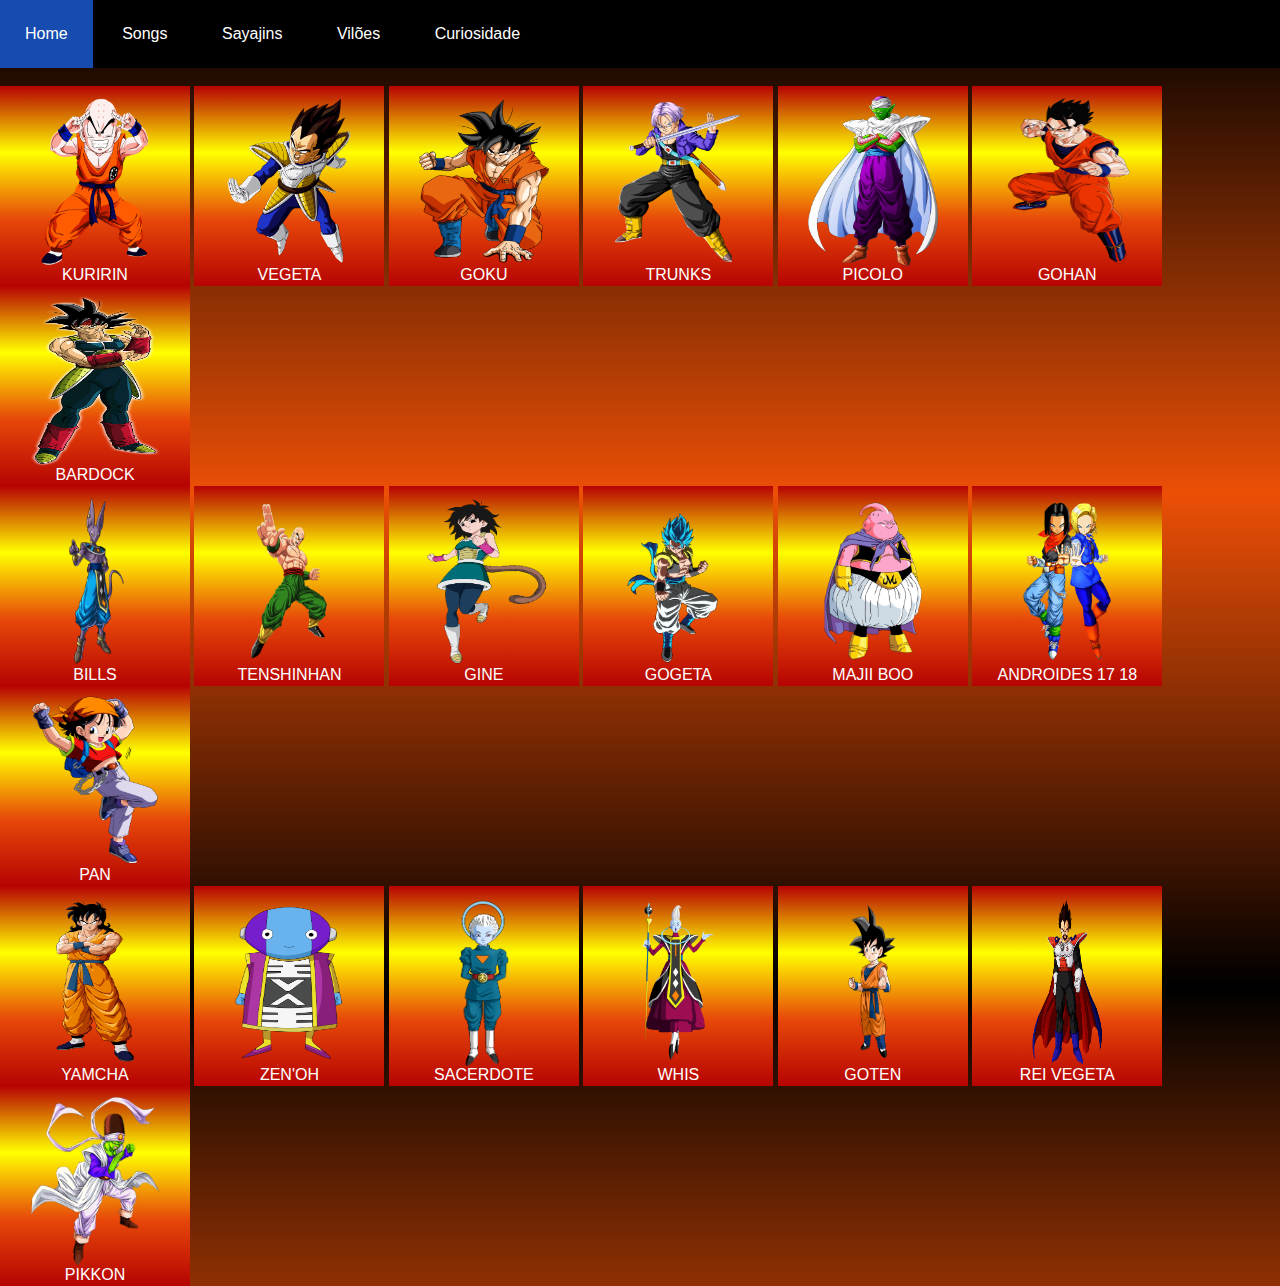
<file: Dragon Ball Z/sayadins.html>
<!DOCTYPE html>
<html lang="pt-BR">
<head>
    <meta charset="UTF-8">
    <meta http-equiv="X-UA-Compatible" content="IE=edge">
    <meta name="viewport" content="width=device-width, initial-scale=1.0">
    <link rel="stylesheet" href="stylesayadins.css">
    <title>PROJETO</title>
</head>
<body>
    <nav class="nav">
        <ul>
            <li class="li">
                <a class="a" href="index.html">Home</a></li>
            <li class="li">
                <a class="a" href="songs.html">Songs</a></li>
            <li class="li">
                <a class="a" href="sayadins.html">Sayajins</a></li>
            <li class="li">
                <a class="a" href="index_vilao.html">Vilões</a></li>
            <li class="li">
               <a class="a" href="suporte.html">Curiosidade</a></li>
        </ul>
    </nav>
    <br>
    <div class="container1">
        <div class="linha1_coluna1">
        <p></p>
            <img class="picolo" src="imgs/kuririn.png">
            <p class="nomepers">KURIRIN</p>
        </div>
        <div div class="linha1_coluna2">
            <p></p>
            <img class="picolo" src="vilões/vegeta.png">
            <p class="nomepers">VEGETA</p>
        </div>
        <div div class="linha1_coluna3">
            <p></p>
            <img class="picolo" src="imgs/goku.png">
            <p class="nomepers">GOKU</p>
        </div>
        <div div class="linha1_coluna4">
            <p></p>
            <img class="picolo" src="imgs/Trunks.png">
            <p class="nomepers">TRUNKS</p>
        </div>
        <div div class="linha1_coluna5">
            <p></p>
            <img class="picolo" src="imgs/picolo.png">
            <p class="nomepers">PICOLO</p>
        </div>
        <div div class="linha1_coluna6">
            <p></p>
            <img class="picolo" src="imgs/gohan.png">
            <p class="nomepers">GOHAN</p>
        </div>
        <div div class="linha1_coluna7">
            <p></p>
            <img class="picolo" src="imgs/Bardock.png">
            <p class="nomepers">BARDOCK</p>
        </div>


        <div class="container3">
            <div class="linha2_coluna1">
            <p></p>
                <img class="picolo" src="imgs/Bills-png.png">
                <p class="nomepers">BILLS</p>
            </div>
            <div div class="linha2_coluna2">
                <p></p>
                <img class="picolo" src="imgs/Tenshinhan.png">
                <p class="nomepers">TENSHINHAN</p>
            </div>
            <div div class="linha2_coluna3">
                <p></p>
                <img class="picolo" src="imgs/Gine.png">
                <p class="nomepers">GINE</p>
            </div>
            <div div class="linha2_coluna4">
                <p></p>
                <img class="picolo" src="imgs/gogeta.png">
                <p class="nomepers">GOGETA</p>
            </div>
            <div div class="linha2_coluna5">
                <p></p>
                <img class="picolo" src="imgs/majii boo.png">
                <p class="nomepers">MAJII BOO</p>
            </div>
            <div div class="linha2_coluna6">
                <p></p>
                <img class="picolo" src="imgs/androides.png">
                <p class="nomepers">ANDROIDES 17 18</p>
            </div>
            <div div class="linha2_coluna7">
                <p></p>
                <img class="picolo" src="imgs/pan.png">
                <p class="nomepers">PAN</p>
            </div>
        


        <div class="container3">
            <div class="linha3_coluna1">
            <p></p>
                <img class="picolo" src="imgs/Yamcha.png">
                <p class="nomepers">YAMCHA</p>
            </div>
            <div div class="linha3_coluna2">
                <p></p>
                <img class="picolo" src="imgs/Zen'oh.png">
                <p class="nomepers">ZEN'OH</p>
            </div>
            <div div class="linha3_coluna3">
                <p></p>
                <img class="picolo" src="imgs/SumoSacerdote.png">
                <p class="nomepers">SACERDOTE</p>
            </div>
            <div div class="linha3_coluna4">
                <p></p>
                <img class="picolo" src="imgs/whis.png">
                <p class="nomepers">WHIS</p>
            </div>
            <div div class="linha3_coluna5">
                <p></p>
                <img class="picolo" src="imgs/Goten.png">
                <p class="nomepers">GOTEN</p>
            </div>
            <div div class="linha3_coluna6">
                <p></p>
                <img class="picolo" src="imgs/Rei Vegeta.png">
                <p class="nomepers">REI VEGETA</p>
            </div>
            <div div class="linha3_coluna7">
                <p></p>
                <img class="picolo" src="vilões/pikkon.png">
                <p class="nomepers">PIKKON</p>
            </div>
</body>
</html>
</file>
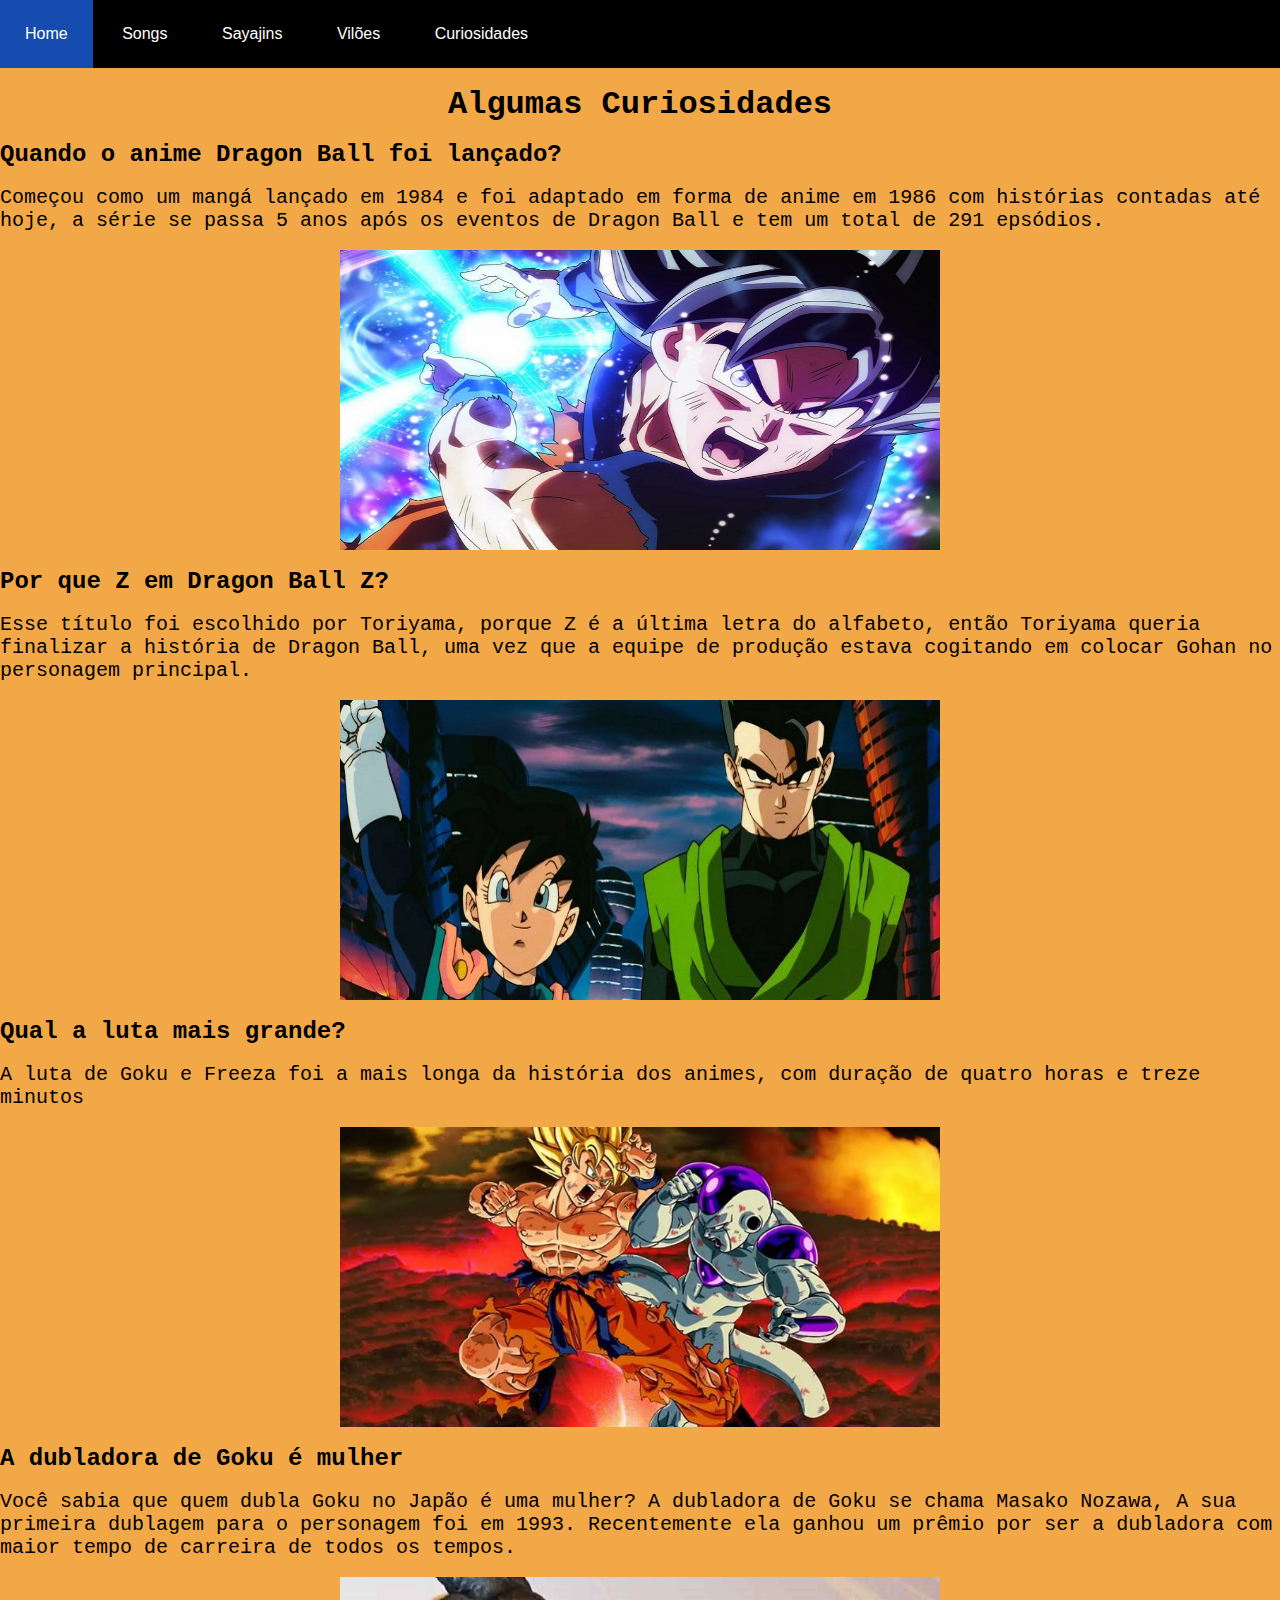
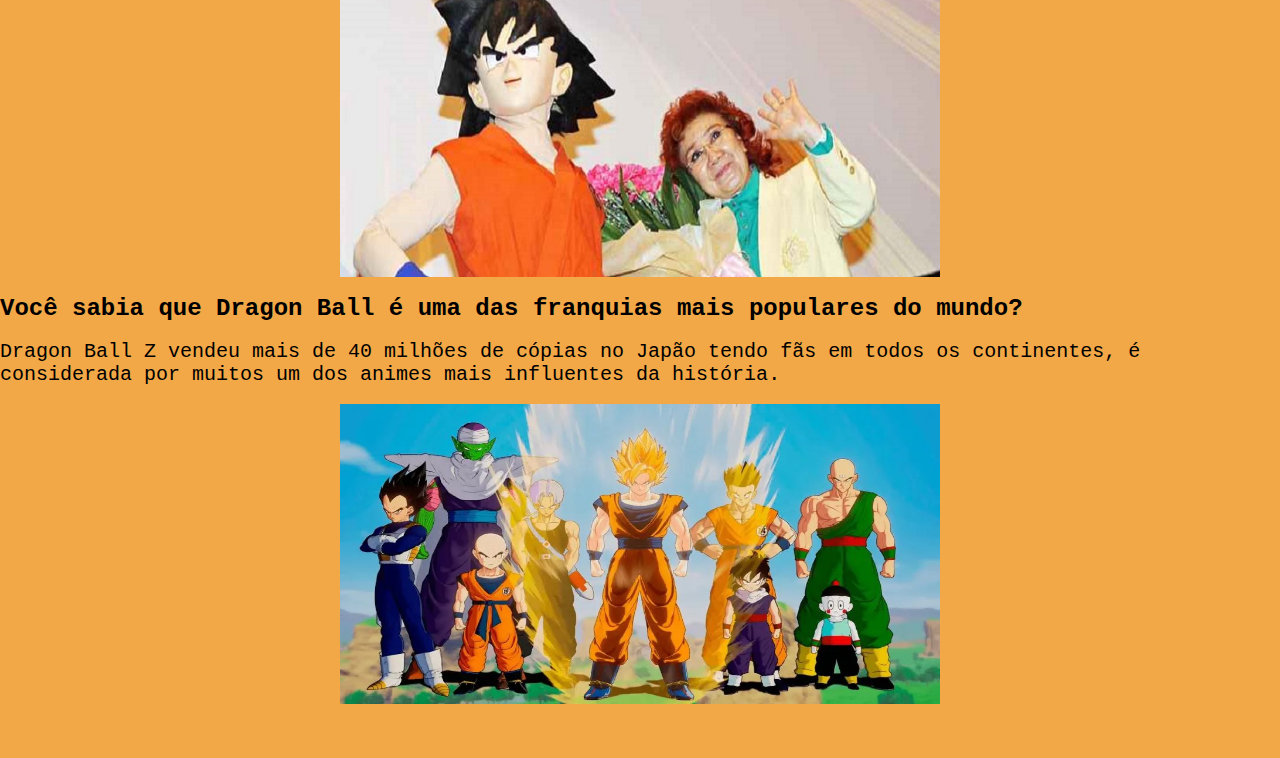
<file: Dragon Ball Z/suporte.html>
<!DOCTYPE html>
<html lang="pt-BR">
<head>
    <meta charset="UTF-8">
    <meta http-equiv="X-UA-Compatible" content="IE=edge">
    <meta name="viewport" content="width=device-width, initial-scale=1.0">
    <link rel="stylesheet" href="stylesuport.css">
    <title>PROJETO</title>
</head>
<body>
    <nav class="nav">
        <ul>
            <li class="li">
                <a class="a" href="index.html">Home</a></li>
            <li class="li">
                <a class="a" href="songs.html">Songs</a></li>
            <li class="li">
                <a class="a" href="sayadins.html">Sayajins</a></li>
            <li class="li">
                <a class="a" href="index_vilao.html">Vilões</a></li>
            <li class="li">
                <a class="a" href="suporte.html">Curiosidades</a></li>
        </ul>
    </nav>
    <br>
    <h1 class="tit">Algumas Curiosidades</h1>
    
<br>
    <h2 class="t">Quando o anime Dragon Ball foi lançado?</h2>
    <br>
    <p class="parag">Começou como um mangá lançado em 1984 e foi adaptado em forma de anime em 1986 com histórias contadas até hoje,
       a série se passa 5 anos após os eventos de Dragon Ball e tem um total de 291 epsódios.
    </p>
    <br>
        <img src="curiosidades/inicio.jpg" class="img_cur">
<br>
    <h2 class="t">Por que Z em Dragon Ball Z?</h2>
    <br>
    <p class="parag">Esse título foi escolhido por Toriyama, porque Z é a última letra do alfabeto, então Toriyama queria finalizar a história de Dragon Ball, 
       uma vez que a equipe de produção estava cogitando em colocar Gohan no personagem principal.
    </p>
    <br>
       <img src="curiosidades/z.jpg" class="img_cur">
<br>
    <h2 class="t">Qual a luta mais grande?</h2>
    <br>
    <p class="parag">A luta de Goku e Freeza foi a mais longa da história dos animes, com duração de quatro horas e treze minutos</p>
    <br>
    <img src="curiosidades/luta.jpg" class="img_cur">
<br>
    <h2 class="t">A dubladora de Goku é mulher</h2>
    <br>
    <p class="parag">Você sabia que quem dubla Goku no Japão é uma mulher? A dubladora de Goku se chama Masako Nozawa, A sua primeira dublagem para o personagem foi em 1993. 
       Recentemente ela ganhou um prêmio por ser a dubladora com maior tempo de carreira de todos os tempos.
    </p>
    <br>
    <img src="curiosidades/mulher.jpg" class="img_cur">
<br>
    <h2 class="t">Você sabia que Dragon Ball é uma das franquias mais populares do mundo?</h2>
    <br>
    <p class="parag">Dragon Ball Z vendeu mais de 40 milhões de cópias no Japão tendo fãs em todos os continentes, é considerada 
       por muitos um dos animes mais influentes da história.
    </p>
    <br>
    <img src="curiosidades/franquia.jpg" class="img_cur">
    <br>
    <br>
</body>
</html>
</file>
<file: stylesayadins.css>
* {
    margin: 0;
    padding: 0;
    box-sizing: border-box;
    font-family: 'Franklin Gothic Medium', 'Arial Narrow', Arial, sans-serif;
}

.nav {
    background-color: black;
    padding: 10px 0; /* Adicionando um espaçamento vertical */
    display: flex;
    justify-content: center; /* Centraliza os itens horizontalmente */
}

.nav ul {
    list-style: none;
    display: flex; /* Para alinhar os itens lado a lado */
    padding: 0;
}

.nav li {
    margin: 0 10px; /* Espaçamento entre os itens do menu */
}

.nav a {
    color: white;
    text-decoration: none;
    padding: 15px 20px;
    display: block;
}

.nav a:hover {
    background-color: rgba(30, 103, 238, 0.733);
}

body {
    background-color: #3c3c3c;
}

.logo {
    height: 450px;
    width: 1000px;
    margin: auto;
    display: block;
}

.img_cur {
    width: 600px;
    height: 300px;
    display: block;
    margin: 20px auto; /* Centraliza a imagem */
    text-align: center;
}

.tit {
    text-align: center;
    font-family: Andale Mono, monospace;
}

.parag {
    font-family: Andale Mono, monospace;
    font-size: 20px;
    text-align: justify;
    padding: 0px 150px;
}

.t {
    font-family: Andale Mono, monospace;
    padding: 0px 150px;   
}

/* Media Queries para responsividade */
@media screen and (max-width: 768px) {
    /* Menu adaptado para coluna */
    .nav ul {
        flex-direction: column;
        align-items: center;
    }
    
    .nav li {
        margin: 5px 0;
    }
    
    /* Ajusta a logo para ocupar maior parte da tela */
    .logo {
        width: 90%;
        height: auto;
    }
    
    /* Imagem ajustada para telas menores */
    .img_cur {
        width: 90%;
        height: auto;
    }
    
    /* Reduz o espaçamento interno dos parágrafos e textos */
    .parag,
    .t {
        padding: 0 20px;
        font-size: 16px;
    }
}

@media screen and (max-width: 480px) {
    /* Ajuste adicional para telas muito pequenas */
    .nav a {
        padding: 10px 15px;
    }
    
    .parag,
    .t {
        padding: 0 10px;
        font-size: 14px;
    }
}
</file>
<file: stylesuport.css>
* {
    margin: 0;
    padding: 0;
    box-sizing: border-box;
    font-family: 'Franklin Gothic Medium', 'Arial Narrow', Arial, sans-serif;
}

.nav {
    background-color: black;
    padding: 10px 0; /* Adicionando um espaçamento vertical */
    display: flex;
    justify-content: center; /* Centraliza os itens horizontalmente */
}

.nav ul {
    list-style: none;
    display: flex; /* Para alinhar os itens lado a lado */
    padding: 0;
}

.nav li {
    margin: 0 10px; /* Espaçamento entre os itens do menu */
}

.nav a {
    color: white;
    text-decoration: none;
    padding: 15px 20px;
    display: block;
}

.nav a:hover {
    background-color: rgba(30, 103, 238, 0.733);
}

body {
    background-color: #3c3c3c;
}

.logo {
    height: 450px;
    width: 1000px;
    margin: auto;
    display: block;
}

.img_cur {
    width: 600px;
    height: 300px;
    display: block;
    margin: 20px auto; /* Centraliza a imagem */
    text-align: center;
}

.tit {
    text-align: center;
    font-family: Andale Mono, monospace;
}

.parag {
    font-family: Andale Mono, monospace;
    font-size: 20px;
    text-align: justify;
    padding: 0px 150px;
}

.t {
    font-family: Andale Mono, monospace;
    padding: 0px 150px;   
}

/* Media Queries para responsividade */
@media screen and (max-width: 768px) {
    /* Menu adaptado para coluna */
    .nav ul {
        flex-direction: column;
        align-items: center;
    }
    
    .nav li {
        margin: 5px 0;
    }
    
    /* Ajusta a logo para ocupar maior parte da tela */
    .logo {
        width: 90%;
        height: auto;
    }
    
    /* Imagem ajustada para telas menores */
    .img_cur {
        width: 90%;
        height: auto;
    }
    
    /* Reduz o espaçamento interno dos parágrafos e textos */
    .parag,
    .t {
        padding: 0 20px;
        font-size: 16px;
    }
}

@media screen and (max-width: 480px) {
    /* Ajuste adicional para telas muito pequenas */
    .nav a {
        padding: 10px 15px;
    }
    
    .parag,
    .t {
        padding: 0 10px;
        font-size: 14px;
    }
}
</file>
<file: stylevilao.css>
* {
    margin: 0;
    padding: 0;
    box-sizing: border-box;
    font-family: 'Franklin Gothic Medium', 'Arial Narrow', Arial, sans-serif;
}

.nav {
    background-color: black;
    padding: 10px 0; /* Adicionando um espaçamento vertical */
    display: flex;
    justify-content: center; /* Centraliza os itens horizontalmente */
}

.nav ul {
    list-style: none;
    display: flex; /* Para alinhar os itens lado a lado */
    padding: 0;
}

.nav li {
    margin: 0 10px; /* Espaçamento entre os itens do menu */
}

.nav a {
    color: white;
    text-decoration: none;
    padding: 15px 20px;
    display: block;
}

.nav a:hover {
    background-color: rgba(30, 103, 238, 0.733);
}
.container1{
    background: linear-gradient(black, red, black);
    align-items: center;
    width: 100vw;
    height: 100vh;   
    flex-direction: row;
    justify-content: center;
}
.linha1_coluna1{
    padding: 10px;
    background: linear-gradient(black, red, black);
    width: 190px;
    height: 200px;
    margin: auto;
    display: inline-block;
}
.linha1_coluna2{
    padding: 10px;
    background: linear-gradient(black, red, black);
    width: 190px;
    height: 200px;
    margin: auto;
    display: inline-block;
}

.linha1_coluna3{
    padding: 10px;
    background: linear-gradient(black, red, black);
    width: 190px;
    height: 200px;
    margin: auto;
    display: inline-block;
}
.linha1_coluna4{
    padding: 10px;
    background: linear-gradient(black, red, black);
    width: 190px;
    height: 200px;
    margin: auto;
    display: inline-block;
}
.linha1_coluna5{
    padding: 10px;
    background: linear-gradient(black, red, black);
    width: 190px;
    height: 200px;
    margin: auto;
    display: inline-block;
}
.linha1_coluna6{
    padding: 10px;
    background: linear-gradient(black, red, black);
    width: 190px;
    height: 200px;
    margin: auto;
    display: inline-block;
}
.linha1_coluna7{
    padding: 10px;
    background: linear-gradient(black, red, black);
    width: 190px;
    height: 200px;
    margin: auto;
    display: inline-block;
}
.linha2_coluna1{
    padding: 10px;
    background: linear-gradient(black, red, black);
    width: 190px;
    height: 200px;
    margin: auto;
    display: inline-block;
}
.linha2_coluna2{
    padding: 10px;
    background: linear-gradient(black, red, black);
    width: 190px;
    height: 200px;
    margin: auto;
    display: inline-block;
}
.linha2_coluna3{
    padding: 10px;
    background: linear-gradient(black, red, black);
    width: 190px;
    height: 200px;
    margin: auto;
    display: inline-block;
}
.linha2_coluna4{
    padding: 10px;
    background: linear-gradient(black, red, black);
    width: 190px;
    height: 200px;
    margin: auto;
    display: inline-block;
}
.linha2_coluna5{
    padding: 10px;
    background: linear-gradient(black, red, black);
    width: 190px;
    height: 200px;
    margin: auto;
    display: inline-block;
}
.linha2_coluna6{
    padding: 10px;
    background: linear-gradient(black, red, black);
    width: 190px;
    height: 200px;
    margin: auto;
    display: inline-block;
}
.linha2_coluna7{
    padding: 10px;
    background: linear-gradient(black, red, black);
    width: 190px;
    height: 200px;
    margin: auto;
    display: inline-block;
}
.linha3_coluna1{
    padding: 10px;
    background: linear-gradient(black, red, black);
    width: 190px;
    height: 200px;
    margin: auto;
    display: inline-block;
}
.linha3_coluna2{
    padding: 10px;
    background: linear-gradient(black, red, black);
    width: 190px;
    height: 200px;
    margin: auto;
    display: inline-block;
}
.linha3_coluna3{
    padding: 10px;
    background: linear-gradient(black, red, black);
    width: 190px;
    height: 200px;
    margin: auto;
    display: inline-block;
}
.linha3_coluna4{
    padding: 10px;
    background: linear-gradient(black, red, black);
    width: 190px;
    height: 200px;
    margin: auto;
    display: inline-block;
}
.linha3_coluna5{
    padding: 10px;
    background: linear-gradient(black, red, black);
    width: 190px;
    height: 200px;
    margin: auto;
    display: inline-block;
}
.linha3_coluna6{
    padding: 10px;
    background: linear-gradient(black, red, black);
    width: 190px;
    height: 200px;
    margin: auto;
    display: inline-block;
}
.linha3_coluna7{
    padding: 10px;
    background: linear-gradient(black, red, black);
    width: 190px;
    height: 200px;
    margin: auto;
    display: inline-block;
}
.linha4_coluna1{
    padding: 10px;
    background: linear-gradient(black, red, black);
    width: 190px;
    height: 200px;
    margin: auto;
    display: inline-block;
}
.linha4_coluna2{
    padding: 10px;
    background: linear-gradient(black, red, black);
    width: 190px;
    height: 200px;
    margin: auto;
    display: inline-block;
}
.linha4_coluna3{
    padding: 10px;
    background: linear-gradient(black, red, black);
    width: 190px;
    height: 200px;
    margin: auto;
    display: inline-block;
}
.linha4_coluna4{
    padding: 10px;
    background: linear-gradient(black, red, black);
    width: 190px;
    height: 200px;
    margin: auto;
    display: inline-block;
}
.linha4_coluna5{
    padding: 10px;
    background: linear-gradient(black, red, black);
    width: 190px;
    height: 200px;
    margin: auto;
    display: inline-block;
}
.linha4_coluna6{
    padding: 10px;
    background: linear-gradient(black, red, black);
    width: 190px;
    height: 200px;
    margin: auto;
    display: inline-block;
}
.linha4_coluna7{
    padding: 10px;
    background: linear-gradient(black, red, black);
    width: 190px;
    height: 200px;
    margin: auto;
    display: inline-block;
}
.linha5_coluna1{
    padding: 10px;
    background: linear-gradient(black, red, black);
    width: 190px;
    height: 200px;
    margin: auto;
    display: inline-block;
}
.linha5_coluna2{
    padding: 10px;
    background: linear-gradient(black, red, black);
    width: 190px;
    height: 200px;
    margin: auto;
    display: inline-block;
}
.linha5_coluna3{
    padding: 10px;
    background: linear-gradient(black, red, black);
    width: 190px;
    height: 200px;
    margin: auto;
    display: inline-block;
}
.linha5_coluna4{
    padding: 10px;
    background: linear-gradient(black, red, black);
    width: 190px;
    height: 200px;
    margin: auto;
    display: inline-block;
}
.linha5_coluna5{
    padding: 10px;
    background: linear-gradient(black, red, black);
    width: 190px;
    height: 200px;
    margin: auto;
    display: inline-block;
}
.linha5_coluna6{
    padding: 10px;
    background: linear-gradient(black, red, black);
    width: 190px;
    height: 200px;
    margin: auto;
    display: inline-block;
}
.linha5_coluna7{
    padding: 10px;
    background: linear-gradient(black, red, black);
    width: 190px;
    height: 200px;
    margin: auto;
    display: inline-block;
}
.linha6_coluna1{
    align-items: center;
    padding: 10px;
    background: linear-gradient(black,red, black);
    width: 190px;
    height: 200px;
    margin: auto;
    display: inline-block;
}
.linha6_coluna2{
    padding: 10px;
    background: linear-gradient(black, red, black);
    width: 190px;
    height: 200px;
    margin: auto;
    display: inline-block;
}
.linha6_coluna3{
    padding: 10px;
    background: linear-gradient(black, red, black);
    width: 190px;
    height: 200px;
    margin: auto;
    display: inline-block;
}
.linha6_coluna4{
    padding: 10px;
    background: linear-gradient(black, red, black);
    width: 190px;
    height: 200px;
    margin: auto;
    display: inline-block;
}
.linha6_coluna5{
    padding: 10px;
    background: linear-gradient(black, red, black);
    width: 190px;
    height: 200px;
    margin: auto;
    display: inline-block;
}
.linha6_coluna6{
    padding: 10px;
    background: linear-gradient(black, red, black);
    width: 190px;
    height: 200px;
    margin: auto;
    display: inline-block;
}
.linha6_coluna7{
    padding: 10px;
    background: linear-gradient(black, red, black);
    width: 190px;
    height: 200px;
    margin: auto;
    display: inline-block;
}
.picolo{
    height: 170px;
    width: 130px;
    margin: auto;
    display: block;
}
.nomepers{
    color:white;
    text-align: center;     
}
</file>
<file: Dragon Ball Z/style.css>
*{
    margin: 0 auto;
    padding: 0px;
    box-sizing: border-box;
    font-family: 'Franklin Gothic Medium', 'Arial Narrow', Arial, sans-serif;
}
body{
    background: linear-gradient(black, red, black);
}
.nav{
    background-color: black;
    padding: 0px;
    list-style: none;
}
.li{
    display: inline;
}
.a{
    color:white;
    display: inline-block;
    text-decoration: none;
    padding: 25px;
}
.a:hover{
    background-color: rgba(30, 103, 238, 0.733);
}
.img_home{
    width: 1350px;
    height: 580px;
}
.container1{
    background: linear-gradient(black, red, black);
    align-items: center;
    width: 100vw;
    height: 100vh;   
    flex-direction: row;
    justify-content: center;
}
.linha1_coluna1{
    padding: 10px;
    background: linear-gradient(black, red, black);
    width: 190px;
    height: 200px;
    margin: auto;
    display: inline-block;
}
.linha1_coluna2{
    padding: 10px;
    background: linear-gradient(black, red, black);
    width: 190px;
    height: 200px;
    margin: auto;
    display: inline-block;
}

.linha1_coluna3{
    padding: 10px;
    background: linear-gradient(black, red, black);
    width: 190px;
    height: 200px;
    margin: auto;
    display: inline-block;
}
.linha1_coluna4{
    padding: 10px;
    background: linear-gradient(black, red, black);
    width: 190px;
    height: 200px;
    margin: auto;
    display: inline-block;
}
.linha1_coluna5{
    padding: 10px;
    background: linear-gradient(black, red, black);
    width: 190px;
    height: 200px;
    margin: auto;
    display: inline-block;
}
.linha1_coluna6{
    padding: 10px;
    background: linear-gradient(black, red, black);
    width: 190px;
    height: 200px;
    margin: auto;
    display: inline-block;
}
.linha1_coluna7{
    padding: 10px;
    background: linear-gradient(black, red, black);
    width: 190px;
    height: 200px;
    margin: auto;
    display: inline-block;
}
.linha2_coluna1{
    padding: 10px;
    background: linear-gradient(black, red, black);
    width: 190px;
    height: 200px;
    margin: auto;
    display: inline-block;
}
.linha2_coluna2{
    padding: 10px;
    background: linear-gradient(black, red, black);
    width: 190px;
    height: 200px;
    margin: auto;
    display: inline-block;
}
.linha2_coluna3{
    padding: 10px;
    background: linear-gradient(black, red, black);
    width: 190px;
    height: 200px;
    margin: auto;
    display: inline-block;
}
.linha2_coluna4{
    padding: 10px;
    background: linear-gradient(black, red, black);
    width: 190px;
    height: 200px;
    margin: auto;
    display: inline-block;
}
.linha2_coluna5{
    padding: 10px;
    background: linear-gradient(black, red, black);
    width: 190px;
    height: 200px;
    margin: auto;
    display: inline-block;
}
.linha2_coluna6{
    padding: 10px;
    background: linear-gradient(black, red, black);
    width: 190px;
    height: 200px;
    margin: auto;
    display: inline-block;
}
.linha2_coluna7{
    padding: 10px;
    background: linear-gradient(black, red, black);
    width: 190px;
    height: 200px;
    margin: auto;
    display: inline-block;
}
.linha3_coluna1{
    padding: 10px;
    background: linear-gradient(black, red, black);
    width: 190px;
    height: 200px;
    margin: auto;
    display: inline-block;
}
.linha3_coluna2{
    padding: 10px;
    background: linear-gradient(black, red, black);
    width: 190px;
    height: 200px;
    margin: auto;
    display: inline-block;
}
.linha3_coluna3{
    padding: 10px;
    background: linear-gradient(black, red, black);
    width: 190px;
    height: 200px;
    margin: auto;
    display: inline-block;
}
.linha3_coluna4{
    padding: 10px;
    background: linear-gradient(black, red, black);
    width: 190px;
    height: 200px;
    margin: auto;
    display: inline-block;
}
.linha3_coluna5{
    padding: 10px;
    background: linear-gradient(black, red, black);
    width: 190px;
    height: 200px;
    margin: auto;
    display: inline-block;
}
.linha3_coluna6{
    padding: 10px;
    background: linear-gradient(black, red, black);
    width: 190px;
    height: 200px;
    margin: auto;
    display: inline-block;
}
.linha3_coluna7{
    padding: 10px;
    background: linear-gradient(black, red, black);
    width: 190px;
    height: 200px;
    margin: auto;
    display: inline-block;
}
.linha4_coluna1{
    padding: 10px;
    background: linear-gradient(black, red, black);
    width: 190px;
    height: 200px;
    margin: auto;
    display: inline-block;
}
.linha4_coluna2{
    padding: 10px;
    background: linear-gradient(black, red, black);
    width: 190px;
    height: 200px;
    margin: auto;
    display: inline-block;
}
.linha4_coluna3{
    padding: 10px;
    background: linear-gradient(black, red, black);
    width: 190px;
    height: 200px;
    margin: auto;
    display: inline-block;
}
.linha4_coluna4{
    padding: 10px;
    background: linear-gradient(black, red, black);
    width: 190px;
    height: 200px;
    margin: auto;
    display: inline-block;
}
.linha4_coluna5{
    padding: 10px;
    background: linear-gradient(black, red, black);
    width: 190px;
    height: 200px;
    margin: auto;
    display: inline-block;
}
.linha4_coluna6{
    padding: 10px;
    background: linear-gradient(black, red, black);
    width: 190px;
    height: 200px;
    margin: auto;
    display: inline-block;
}
.linha4_coluna7{
    padding: 10px;
    background: linear-gradient(black, red, black);
    width: 190px;
    height: 200px;
    margin: auto;
    display: inline-block;
}
.linha5_coluna1{
    padding: 10px;
    background: linear-gradient(black, red, black);
    width: 190px;
    height: 200px;
    margin: auto;
    display: inline-block;
}
.linha5_coluna2{
    padding: 10px;
    background: linear-gradient(black, red, black);
    width: 190px;
    height: 200px;
    margin: auto;
    display: inline-block;
}
.linha5_coluna3{
    padding: 10px;
    background: linear-gradient(black, red, black);
    width: 190px;
    height: 200px;
    margin: auto;
    display: inline-block;
}
.linha5_coluna4{
    padding: 10px;
    background: linear-gradient(black, red, black);
    width: 190px;
    height: 200px;
    margin: auto;
    display: inline-block;
}
.linha5_coluna5{
    padding: 10px;
    background: linear-gradient(black, red, black);
    width: 190px;
    height: 200px;
    margin: auto;
    display: inline-block;
}
.linha5_coluna6{
    padding: 10px;
    background: linear-gradient(black, red, black);
    width: 190px;
    height: 200px;
    margin: auto;
    display: inline-block;
}
.linha5_coluna7{
    padding: 10px;
    background: linear-gradient(black, red, black);
    width: 190px;
    height: 200px;
    margin: auto;
    display: inline-block;
}
.linha6_coluna1{
    align-items: center;
    padding: 10px;
    background: linear-gradient(black,red, black);
    width: 190px;
    height: 200px;
    margin: auto;
    display: inline-block;
}
.linha6_coluna2{
    padding: 10px;
    background: linear-gradient(black, red, black);
    width: 190px;
    height: 200px;
    margin: auto;
    display: inline-block;
}
.linha6_coluna3{
    padding: 10px;
    background: linear-gradient(black, red, black);
    width: 190px;
    height: 200px;
    margin: auto;
    display: inline-block;
}
.linha6_coluna4{
    padding: 10px;
    background: linear-gradient(black, red, black);
    width: 190px;
    height: 200px;
    margin: auto;
    display: inline-block;
}
.linha6_coluna5{
    padding: 10px;
    background: linear-gradient(black, red, black);
    width: 190px;
    height: 200px;
    margin: auto;
    display: inline-block;
}
.linha6_coluna6{
    padding: 10px;
    background: linear-gradient(black, red, black);
    width: 190px;
    height: 200px;
    margin: auto;
    display: inline-block;
}
.linha6_coluna7{
    padding: 10px;
    background: linear-gradient(black, red, black);
    width: 190px;
    height: 200px;
    margin: auto;
    display: inline-block;
}
.picolo{
    height: 170px;
    width: 130px;
    margin: auto;
    display: block;
}
.nomepers{
    color:white;
    text-align: center;     
}
</file>
<file: Dragon Ball Z/stylesayadins.css>
*{
    margin: 0 auto;
    padding: 0px;
    box-sizing: border-box;
    font-family: 'Franklin Gothic Medium', 'Arial Narrow', Arial, sans-serif;
}
body{
    background: linear-gradient(black,rgb(236, 79, 6),black);
}
.nav{
    background-color: black;
    padding: 0px;
    list-style: none;
}
.li{
    display: inline;
}
.a{
    color:white;
    display: inline-block;
    text-decoration: none;
    padding: 25px;
}
.a:hover{
    background-color: rgba(30, 103, 238, 0.733);
}
/* O container geral define a perspectiva */  
.flip-container { perspective: 1000; }  	

/* vira os containers frente e verso quando o mouse passa em cima */
.flip-container:hover .flipper, .flip-container.hover .flipper {  		
  transform: rotateY(180deg);  	
}    
.flip-container, .front, .back {  	
  width: 320px;  	
  height: 480px;  
}

/* define a velocidade da transição */
.flipper {  	
  transition: 0.6s;  	
  transform-style: preserve-3d;    	
  position: relative;  
}
    
/* esconde o verso durante a animação */
.front, .back {  	
  backface-visibility: hidden;    	
  position: absolute;  	
  top: 0;  	
 left: 0;  
}
    
/* frente posicionada sobre o verso */
.front { z-index: 2;  }    

/* verso inicialmente escondido */
.back { transform: rotateY(180deg); }
.container1{
    align-items: center;
    width: 100vw;
    height: 100vh;   
    flex-direction: row;
    justify-content: center;
}
.linha1_coluna1{
    padding: 10px;
    background: linear-gradient(rgb(182, 3, 3), yellow,rgb(231, 72, 9),rgb(182, 3, 3));
    width: 190px;
    height: 200px;
    margin: auto;
    display: inline-block;
}
.linha1_coluna2{
    padding: 10px;
    background: linear-gradient(rgb(182, 3, 3), yellow,rgb(231, 72, 9),rgb(182, 3, 3));
    width: 190px;
    height: 200px;
    margin: auto;
    display: inline-block;
}

.linha1_coluna3{
    padding: 10px;
    background: linear-gradient(rgb(182, 3, 3), yellow,rgb(231, 72, 9),rgb(182, 3, 3));
    width: 190px;
    height: 200px;
    margin: auto;
    display: inline-block;
}
.linha1_coluna4{
    padding: 10px;
    background: linear-gradient(rgb(182, 3, 3), yellow,rgb(231, 72, 9),rgb(182, 3, 3));
    width: 190px;
    height: 200px;
    margin: auto;
    display: inline-block;
}
.linha1_coluna5{
    padding: 10px;
    background: linear-gradient(rgb(182, 3, 3), yellow,rgb(231, 72, 9),rgb(182, 3, 3));
    width: 190px;
    height: 200px;
    margin: auto;
    display: inline-block;
}
.linha1_coluna6{
    padding: 10px;
    background: linear-gradient(rgb(182, 3, 3), yellow,rgb(231, 72, 9),rgb(182, 3, 3));
    width: 190px;
    height: 200px;
    margin: auto;
    display: inline-block;
}
.linha1_coluna7{
    padding: 10px;
    background: linear-gradient(rgb(182, 3, 3), yellow,rgb(231, 72, 9),rgb(182, 3, 3));
    width: 190px;
    height: 200px;
    margin: auto;
    display: inline-block;
}
.linha2_coluna1{
    padding: 10px;
    background: linear-gradient(rgb(182, 3, 3), yellow,rgb(231, 72, 9),rgb(182, 3, 3));
    width: 190px;
    height: 200px;
    margin: auto;
    display: inline-block;
}
.linha2_coluna2{
    padding: 10px;
    background: linear-gradient(rgb(182, 3, 3), yellow,rgb(231, 72, 9),rgb(182, 3, 3));
    width: 190px;
    height: 200px;
    margin: auto;
    display: inline-block;
}
.linha2_coluna3{
    padding: 10px;
    background: linear-gradient(rgb(182, 3, 3), yellow,rgb(231, 72, 9),rgb(182, 3, 3));
    width: 190px;
    height: 200px;
    margin: auto;
    display: inline-block;
}
.linha2_coluna4{
    padding: 10px;
    background: linear-gradient(rgb(182, 3, 3), yellow,rgb(231, 72, 9),rgb(182, 3, 3));
    width: 190px;
    height: 200px;
    margin: auto;
    display: inline-block;
}
.linha2_coluna5{
    padding: 10px;
    background: linear-gradient(rgb(182, 3, 3), yellow,rgb(231, 72, 9),rgb(182, 3, 3));
    width: 190px;
    height: 200px;
    margin: auto;
    display: inline-block;
}
.linha2_coluna6{
    padding: 10px;
    background: linear-gradient(rgb(182, 3, 3), yellow,rgb(231, 72, 9),rgb(182, 3, 3));
    width: 190px;
    height: 200px;
    margin: auto;
    display: inline-block;
}
.linha2_coluna7{
    padding: 10px;
    background: linear-gradient(rgb(182, 3, 3), yellow,rgb(231, 72, 9),rgb(182, 3, 3));
    width: 190px;
    height: 200px;
    margin: auto;
    display: inline-block;
}
.linha3_coluna1{
    padding: 10px;
    background: linear-gradient(rgb(182, 3, 3), yellow,rgb(231, 72, 9),rgb(182, 3, 3));
    width: 190px;
    height: 200px;
    margin: auto;
    display: inline-block;
}
.linha3_coluna2{
    padding: 10px;
    background: linear-gradient(rgb(182, 3, 3), yellow,rgb(231, 72, 9),rgb(182, 3, 3));
    width: 190px;
    height: 200px;
    margin: auto;
    display: inline-block;
}
.linha3_coluna3{
    padding: 10px;
    background: linear-gradient(rgb(182, 3, 3), yellow,rgb(231, 72, 9),rgb(182, 3, 3));
    width: 190px;
    height: 200px;
    margin: auto;
    display: inline-block;
}
.linha3_coluna4{
    padding: 10px;
    background: linear-gradient(rgb(182, 3, 3), yellow,rgb(231, 72, 9),rgb(182, 3, 3));
    width: 190px;
    height: 200px;
    margin: auto;
    display: inline-block;
}
.linha3_coluna5{
    padding: 10px;
    background: linear-gradient(rgb(182, 3, 3), yellow,rgb(231, 72, 9),rgb(182, 3, 3));
    width: 190px;
    height: 200px;
    margin: auto;
    display: inline-block;
}
.linha3_coluna6{
    padding: 10px;
    background: linear-gradient(rgb(182, 3, 3), yellow,rgb(231, 72, 9),rgb(182, 3, 3));
    width: 190px;
    height: 200px;
    margin: auto;
    display: inline-block;
}
.linha3_coluna7{
    padding: 10px;
    background: linear-gradient(rgb(182, 3, 3), yellow,rgb(231, 72, 9),rgb(182, 3, 3));
    width: 190px;
    height: 200px;
    margin: auto;
    display: inline-block;
}
.picolo{
    height: 170px;
    width: 130px;
    margin: auto;
    display: block;
}
.nomepers{
    color:white;
    text-align: center;     
}
</file>
<file: Dragon Ball Z/stylesuport.css>
*{
    margin: 0 auto;
    padding: 0;
    box-sizing: border-box;
    font-family: 'Franklin Gothic Medium', 'Arial Narrow', Arial, sans-serif;
}
.img_home{
    width: 1350px;
    height: 550px;
}
.nav{
    background-color: black;
    padding: 0;
    list-style: none;
}
.li{
    display: inline;
}
.a{
    color:white;
    display: inline-block;
    text-decoration: none;
    padding: 25px;
}
.a:hover{
    background-color: rgba(30, 103, 238, 0.733);
}

body{
    background-color: rgb(243, 168, 71);
}
.logo{
    height: 450px;
    width: 1000px;
    margin: auto;
    display: block;
}
.img_cur{
    width: 600px;
    height: 300px;
    text-align: center;
    display: block;
}
.tit{
    text-align: center;
    font-family: Andale Mono, monospace;

}
.parag{
    font-family: Andale Mono, monospace;
    font-size: 20px;
}
.t{
    font-family: Andale Mono, monospace;
}
</file>
